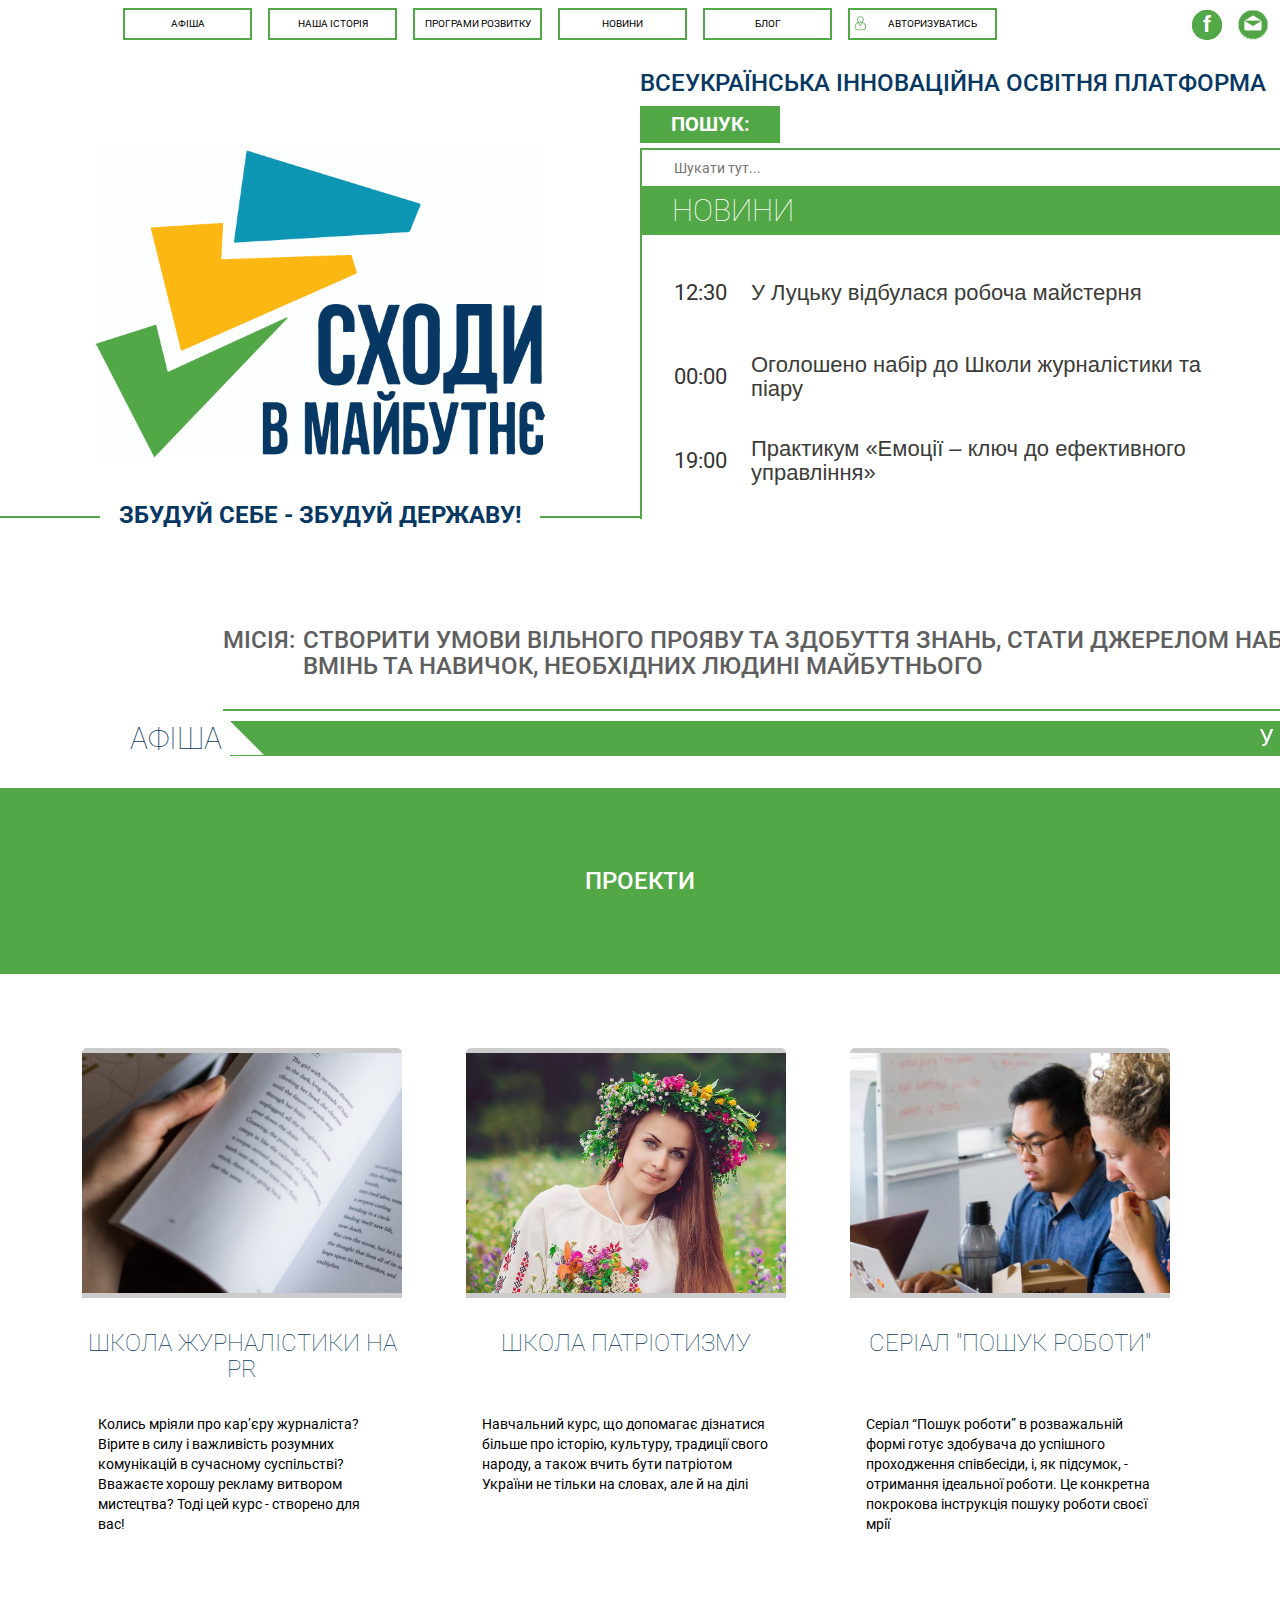
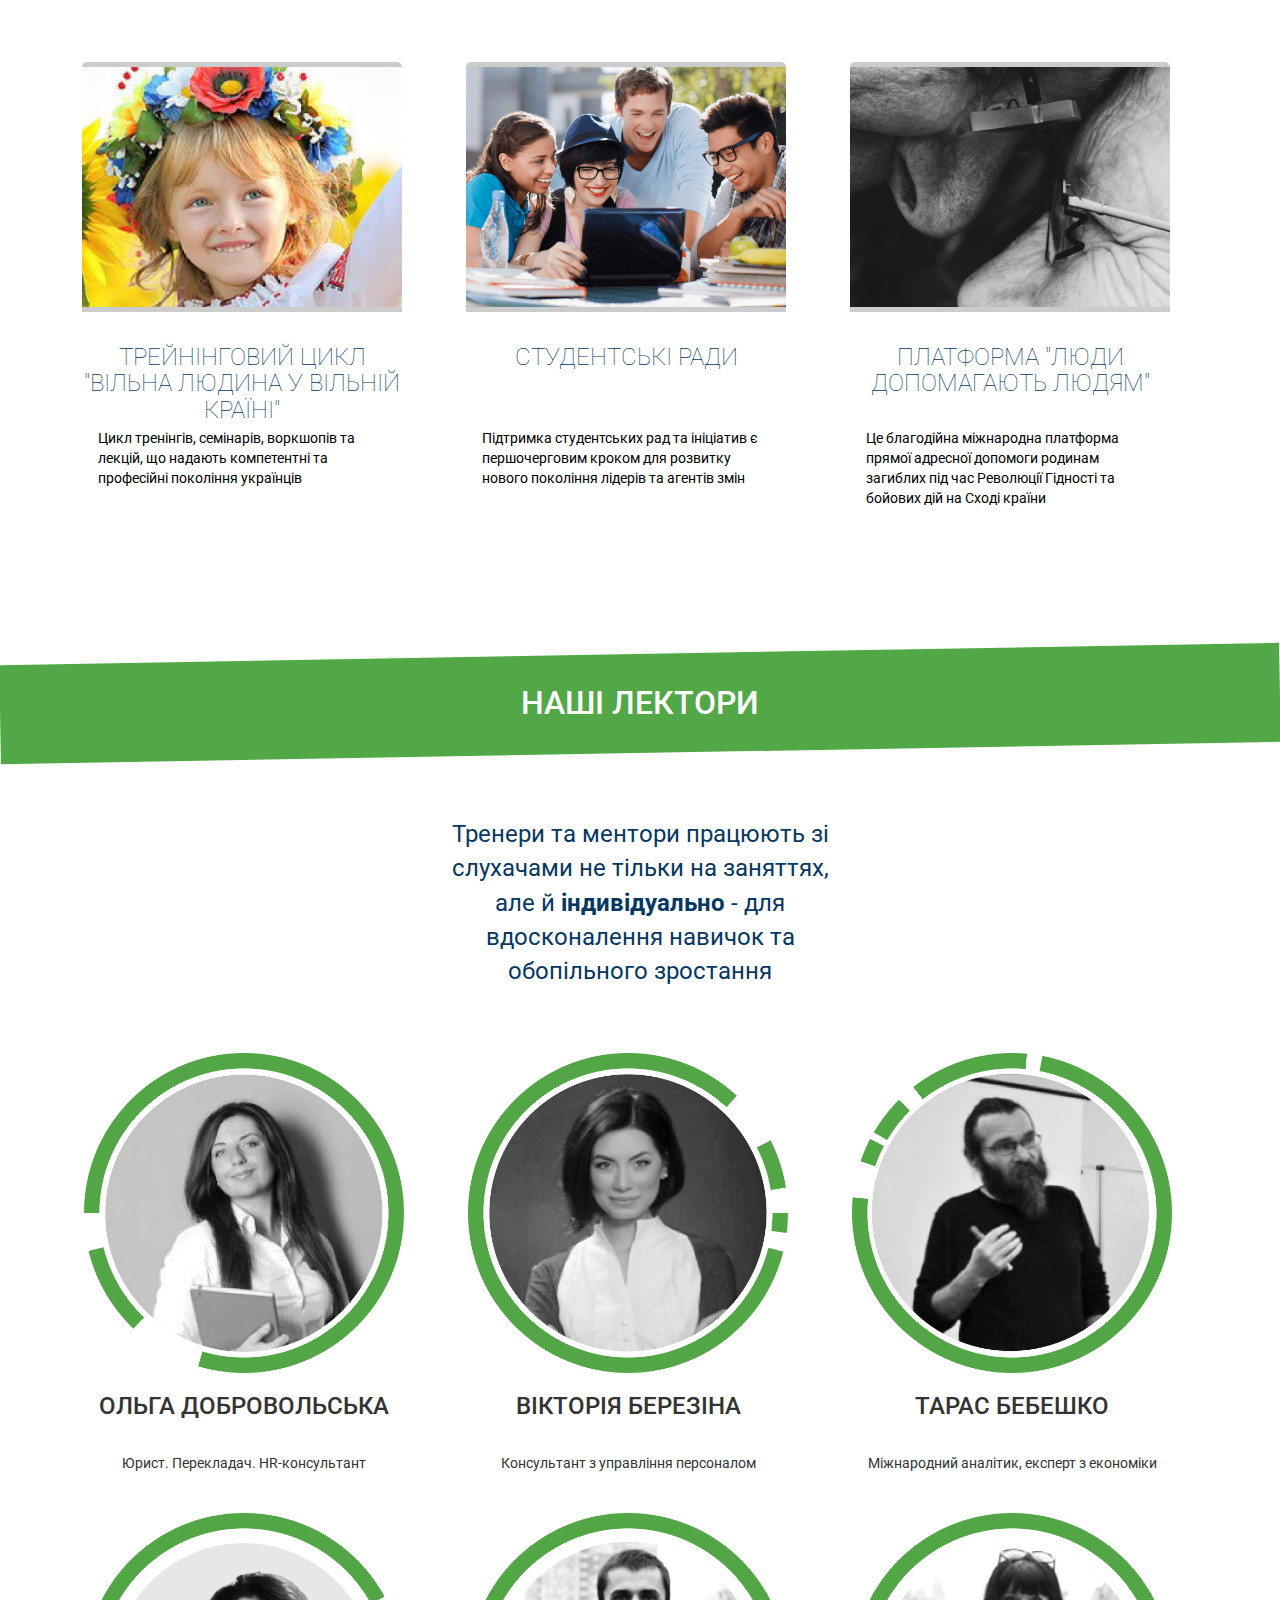
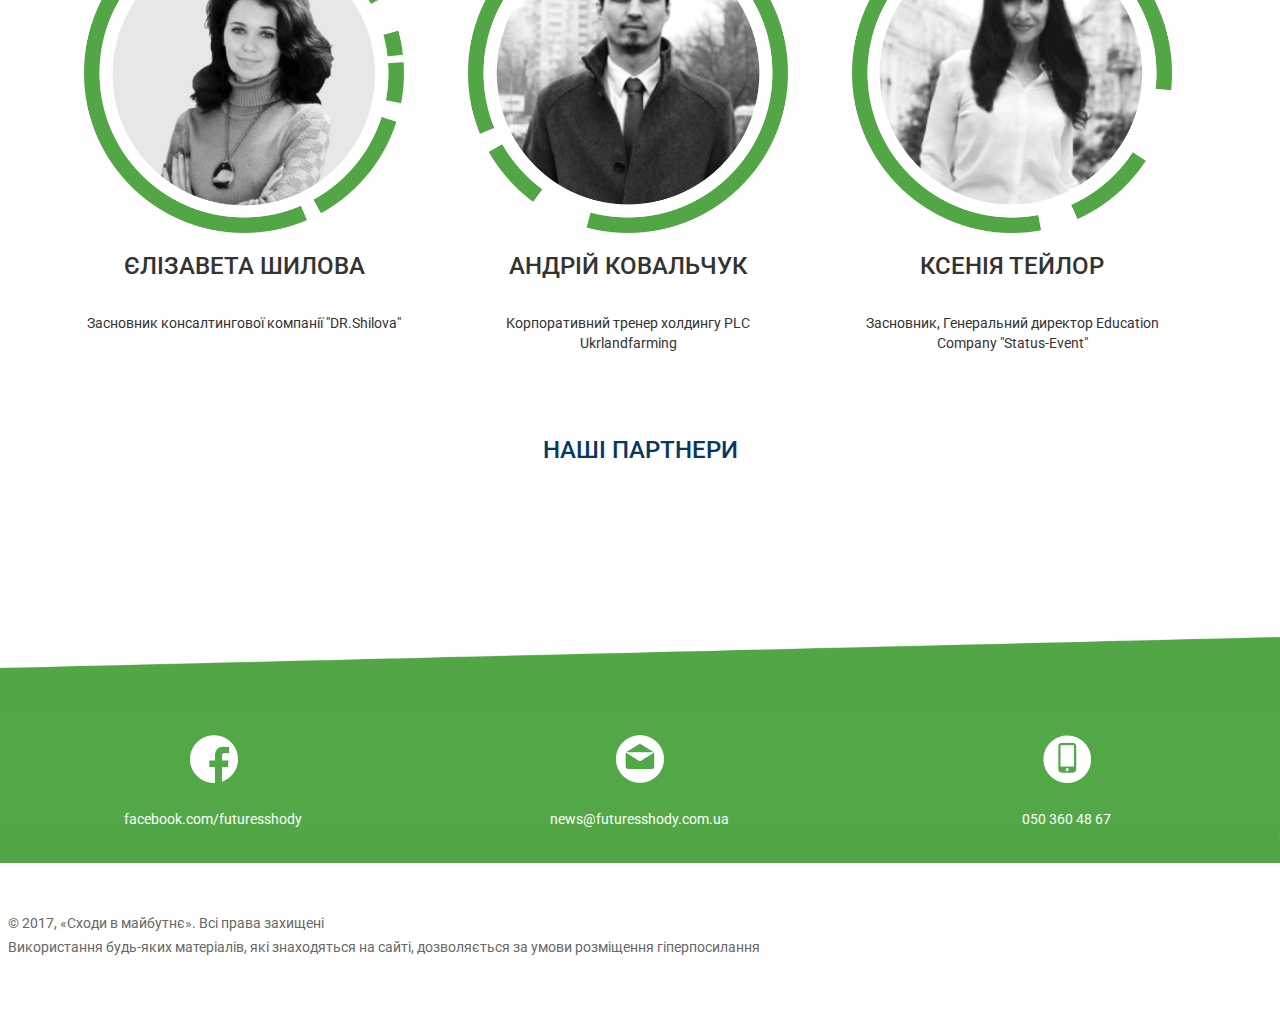
<file: index.html>
<!DOCTYPE html>
<html lang="ru">
<head>	
	<meta charset="utf-8">
	<meta name="viewport" content="width=device-width,initial-scale=1.0">
	<link rel="shortcut icon" href="images/x-icon.ico" type="images/x-icon">
	<link href="https://fonts.googleapis.com/css?family=Roboto" rel="stylesheet">
	  <link rel="stylesheet" href="https://maxcdn.bootstrapcdn.com/bootstrap/3.3.7/css/bootstrap.min.css">
	 <script src="https://ajax.googleapis.com/ajax/libs/jquery/3.2.1/jquery.min.js"></script>
  <script src="https://maxcdn.bootstrapcdn.com/bootstrap/3.3.7/js/bootstrap.min.js"></script>
	<script src="https://ajax.googleapis.com/ajax/libs/jquery/3.1.1/jquery.min.js"></script>
	<link rel="stylesheet" href="style/css/style.css">
	<title>| Головна</title>
</head>
<body>
	<div class="wrapper">
		<header>
			<nav>
				<div id="nav-icon4">
				  <span class="wad"></span>
				  <span class="wad"></span>
				  <span class="wad"></span>
					<ul class="header_menu">
						<li><a href="#">Афіша</a></li>
						<li><a href="#">Наша Історія</a></li>
						<li><a href="#">Програми розвитку</a></li>
						<li><a href="news.html">Новини</a></li>
						<li><a href="blog.html">Блог</a></li>
						<li class="auth"><a href="#">Авторизуватись</a></li>
					</ul>
				</div>
				<div style="margin: 0 4px">
					<a class="mail_nav" href="mailto:news@futuresshody.com.ua"></a>
					<a class="facebook_nav" href="https://www.facebook.com/futuresshody"></a>
				</div>
			</nav>
			<div class="wrap_border">
				<form action="#" class="search_form">
					<h3 class="main_heading">Всеукраїнська інноваційна освітня платформа</h3>
					<label for="search">Пошук:</label>
					<input type="text" id="search" class="search" placeholder="Шукати тут...">
				</form>
				<h2 class="main_heading_news">Новини</h2>
				<div class="wrap_news">
					<article class="news">
						<span class="time" id="time">12:30</span>
						<h2 class="news_heading_block">У Луцьку відбулася робоча майстерня </h2>
					</article>
					<article class="news">
						<span class="time" id="time">00:00</span>
						<h2 class="news_heading_block">Оголошено набір до Школи журналістики та піару </h2>
					</article>
					<article class="news">
						<span class="time" id="time">19:00</span>
						<h2 class="news_heading_block">Практикум «Емоції – ключ до ефективного управління» </h2>
					</article>
				</div>
			</div>
			<div class="wrap_logo">
				<img src="images/logo.png" alt="Logo">
				<p class="heading_logo">Збудуй себе - збудуй державу!</p>
			</div>
		</header>
		<div class="wrap_afisha_main">
			<h3 class="heading_afisha">
			<span class="mission_afisha">Місія:</span> СТВОРИТИ УМОВИ ВІЛЬНОГО ПРОЯВУ ТА ЗДОБУТТЯ ЗНАНЬ, СТАТИ ДЖЕРЕЛОМ НАБУТТЯ ВМІНЬ ТА НАВИЧОК, 
			НЕОБХІДНИХ ЛЮДИНІ МАЙБУТНЬОГО</h3>
			<div class="wrap_afisha">
				<h2 class="main_heading_afisha">Афіша</h2>
				<marquee id="marquee_main" behavior="" direction="">
					<span>
						У Луцьку відбулася робоча майстерня
					</span>
					<span>
						Краєзнавча експедиція: «Минуле і сучасне козацтва Буджаку»
					</span>
					<span>
						Практикум «Емоції – ключ до ефективного управління»
					</span>
					<span>
						Оголошено набір до Школи журналістики та піару
					</span>
				</marquee>
			</div>
		</div>
		<div class="wrap_projects_main">
		<h2 class="heading_projects">Проекти</h2>
		<div class="wrap_projects">
			<div id="myCarousel" class="carousel slide" data-ride="carousel">
				  <ol class="carousel-indicators">
				    <li data-target="#myCarousel" data-slide-to="0" class="active"></li>
				    <li data-target="#myCarousel" data-slide-to="1"></li>
				    <li data-target="#myCarousel" data-slide-to="2"></li>
				    <li data-target="#myCarousel" data-slide-to="3" class="active"></li>
				    <li data-target="#myCarousel" data-slide-to="4"></li>
				    <li data-target="#myCarousel" data-slide-to="5"></li>
				  </ol>

				  <!-- Wrapper for slides -->
				  <div class="carousel-inner">
				    <div class="item active">
				     <article class="projects">
						<a href="project_PR.html">
							<div class="img_wrap img_wrap_prj">
								<img src="images/proj_main/PR_img.jpg" alt="PRschool" class="prj_img">
							</div>
							<h5>Школа журналістики на PR</h5>
							<p>
								Колись мріяли про кар’єру журналіста?
								Вірите в силу і важливість розумних 
								комунікацій в сучасному суспільстві? 
								Вважаєте хорошу рекламу витвором 
								мистецтва? 
								Тоді цей курс - створено для вас!
							</p>
						</a>
					  </article>
				    </div>

					<div class="item">
						<article class="projects">
						<a href="project_schoolP.html">
							<div class="img_wrap img_wrap_prj">
								<img src="images/proj_main/schoolP_img.jpg" class="prj_img" alt="Nschool">
							</div>
							<h5>Школа патріотизму</h5>
							<p>
								Навчальний курс, що допомагає дізнатися
								більше про історію, культуру, традиції свого
								народу, а також вчить бути патріотом України
								не тільки на словах, але й на ділі
							</p>
						</a>
						</article>
					</div>
					<div class="item">
						<article class="projects">
						<a href="project_workS.html">
							<div class="img_wrap img_wrap_prj">
								<img src="images/proj_main/work_search_Main.jpg" class="prj_img" alt="TVShow">
							</div>
							<h5>Серіал "Пошук роботи"</h5>
							<p>
								Серіал “Пошук роботи” в розважальній формі
								готує здобувача до успішного проходження
								співбесіди, і, як підсумок, - отримання ідеальної
								роботи. Це конкретна покрокова інструкція 
								пошуку роботи своєї мрії
							</p>
						</a>
						</article>
					</div>
					<div class="item">
						<article class="projects">
						<a href="project_freeH.html">
							<div class="img_wrap img_wrap_prj">
								<img src="images/proj_main/FreeH_img.jpg" class="prj_img" alt="training">
							</div>
							<h5>Трейнінговий цикл "Вільна людина у вільній країні"</h5>
							<p>
								Цикл тренінгів, семінарів, воркшопів та
								лекцій, що надають компетентні та 
								професійні покоління українців
							</p>
						</a>
						</article>
					</div>
					<div class="item">
						<article class="projects">
						<a href="project_studentsR.html">
							<div class="img_wrap img_wrap_prj">
								<img src="images/proj_main/studentsR_img.jpg" class="prj_img" alt="students">
							</div>
							<h5>Студентські ради</h5>
							<p>
								Підтримка студентських рад та ініціатив є 
								першочерговим кроком для розвитку нового
								покоління лідерів та агентів змін
							</p>
						</a>
						</article>
					</div>
					<div class="item">
						<article class="projects">
						<a href="project_HtoH.html">
							<div class="img_wrap img_wrap_prj">
								<img src="images/proj_main/Human_img.jpg" class="prj_img" alt="help">
							</div>
							<h5>Платформа "Люди допомагають людям"</h5>
							<p>
								Це благодійна міжнародна платформа прямої
								адресної допомоги родинам загиблих під час
								Революції Гідності та бойових дій на Сході
								країни
							</p>
						</a>
						</article>
					</div>
			</div>
		</div>
		</div>
		</div>
		</div>
		<div class="wrap_lectors_main">
			<div class="wrap_triangle_lectors">
				<h2 class="heading_lectors">Наші лектори</h2>
			</div>
			<p class="heading_lectors_main">Тренери та ментори працюють зі слухачами не тільки на заняттях, але й <span class="strong">індивідуально</span> - для вдосконалення навичок та обопільного зростання
			</p>
			<div class="wrap_lectors">
				 <div id="myCarousel_2" class="carousel slide" data-ride="carousel">
					<div class="carousel-inner">
					    <div class="item active">
							<div class="lectors">
								<img src="images/dobrovilska.png" alt="Olga Dobrovilska">
								<h2 class="lectors_name">Ольга Добровольська</h2>
								<p class="lectors_descr_short">Юрист. Перекладач. HR-консультант</p>
								<p class="lectors_descr_more">Більше 5 років в сфері HR; засновник рекрутингової компанії Redberry; HRD «Таор Карпати»; бізнес тренер; HR-консультант.
								Основні теми для проведення навчання: «Командний інтелект», лідерство і менеджмент, рекрутинг.
								</p>
							</div>
						</div>
						<div class="item">
							<div class="lectors">
								<img src="images/berezina.png" alt="Viktoriya Berezina">
								<h2 class="lectors_name">Вікторія Березіна</h2>
								<p class="lectors_descr_short">Консультант з управління персоналом </p>
								<p class="lectors_descr_more">Бізнес-тренер, коуч, автор і провайдер багатьох програм з Управління персоналом, Управління продажами, Особистого розвитку, Навчання і розвитку персоналу.
								Спеціалізується на навчанні ТОП-складу, власників компаній, а також HR-директорів і менеджерів середнього рівня.
								</p>
							</div>
						</div>
						<div class="item">
							<div class="lectors">
								<img src="images/bebeshko.png" alt="Taras Bebeshko">
								<h2 class="lectors_name">Тарас Бебешко</h2>
								<p class="lectors_descr_short">Міжнародний аналітик, експерт з економіки</p>
								<p class="lectors_descr_more">Міжнародний аналітик, експерт з економіки та бізнес-планування, фріланс.
								Спеціаліст у сфері розвитку особистості.
								Головний принцип у роботі – єдність та свідома співпраця протилежностей.
								Ціль у житті – берегти та просвіщати.
								</p>
							</div>
						</div>
						<div class="item">
							<div class="lectors">
								<img src="images/shilova.png" alt="Elizavetta Shilova">
								<h2 class="lectors_name">Єлізавета Шилова</h2>
								<p class="lectors_descr_short">Засновник консалтингової компанії "DR.Shilova"</p>
								<p class="lectors_descr_more">
									Кандидат медичних наук, лікар-анастезіолог, бізнес-тренер.
									Експерт у сферах лідерства, менеджменту та особистого розвитку.
									Місія – збільшити кількість успішних менеджерів в Україні, щоб вона стала процвітаючою країною, де зможуть жити й розвиватися молоді люди

								 </p>
							</div>
						</div>
						<div class="item">
							<div class="lectors">
								<img src="images/kovalchyk.png" alt="Anriy Kovalchyk">
								<h2 class="lectors_name">Андрій Ковальчук</h2>
								<p class="lectors_descr_short">Корпоративний тренер холдингу PLC Ukrlandfarming</p>
								<p class="lectors_descr_more">
									Сфера наукових інтересів – гармонійний розвиток особистості та ефективні комунікації.
									Співпрацює з іноземними компаніями в Німеччині, Італії та Австрії.
									Успішно пройшов програму «Ціль».
									Здійснив підготовку персоналу на будівництві 14 великих об’єктів в Україні.
								 </p>
							</div>
						</div>
						<div class="item">
							<div class="lectors">
								<img src="images/taylor.png" alt="Kseniya Taylor">
								<h2 class="lectors_name">Ксенія Тейлор</h2>
								<p class="lectors_descr_short">Засновник, Генеральний директор Education Company "Status-Event"</p>
								<p class="lectors_descr_more">Мотиваційний спікер, експерт в області ефективної комунікації та психології спілкування. Психолог. Психотерапевт. 
								Успішно провела понад 700 тренінгів у різних галузях бізнесу й особистого розвитку в Україні та за кордоном.
								Створила будинок-профілакторій для одиноких престарілих і безпритульних людей.
								</p>
							</div>
						</div>
					</div>
					<ol class="carousel-indicators">
					      <li data-target="#myCarousel_2" data-slide-to="0" class="active"></li>
					      <li data-target="#myCarousel_2" data-slide-to="1"></li>
					      <li data-target="#myCarousel_2" data-slide-to="2"></li>
					      <li data-target="#myCarousel_2" data-slide-to="3" class="active"></li>
					      <li data-target="#myCarousel_2" data-slide-to="4"></li>
					      <li data-target="#myCarousel_2" data-slide-to="5"></li>
					</ol>
				</div>
			</div>
		</div>
		<h2 class="heading_partners">Наші партнери</h2>
		<div class="wrap_partners">
			
		</div>
		<div class="wrap_contacts">
			<div class="fb" onclick="return location.href = 'https://www.facebook.com/futuresshody'">
				<a href="https://www.facebook.com/futuresshody">facebook.com/futuresshody</a>
			</div>
			<div class="mail" onclick="return location.href = 'mailto:news@futuresshody.com.ua'">
				<a href="mailto:news@futuresshody.com.ua">news@futuresshody.com.ua</a>
			</div>
				<div class="phone" onclick="return location.href = 'tel:+380503604867'">
					<a href="tel:+380503604867">050 360 48 67</a>
				</div>
		</div>
  </div>
  <footer class="footer">
  	<p>&copy; 2017, «Сходи в майбутнє». Всі права захищені</p>
  	<p>Використання будь-яких матеріалів, які знаходяться на сайті, дозволяється за умови розміщення гіперпосилання</p>
  </footer>
  <script src="js/jquery-main.js">
  </script>
  <script src="js/slider.js">
  </script>
</body>
</html>
</file>
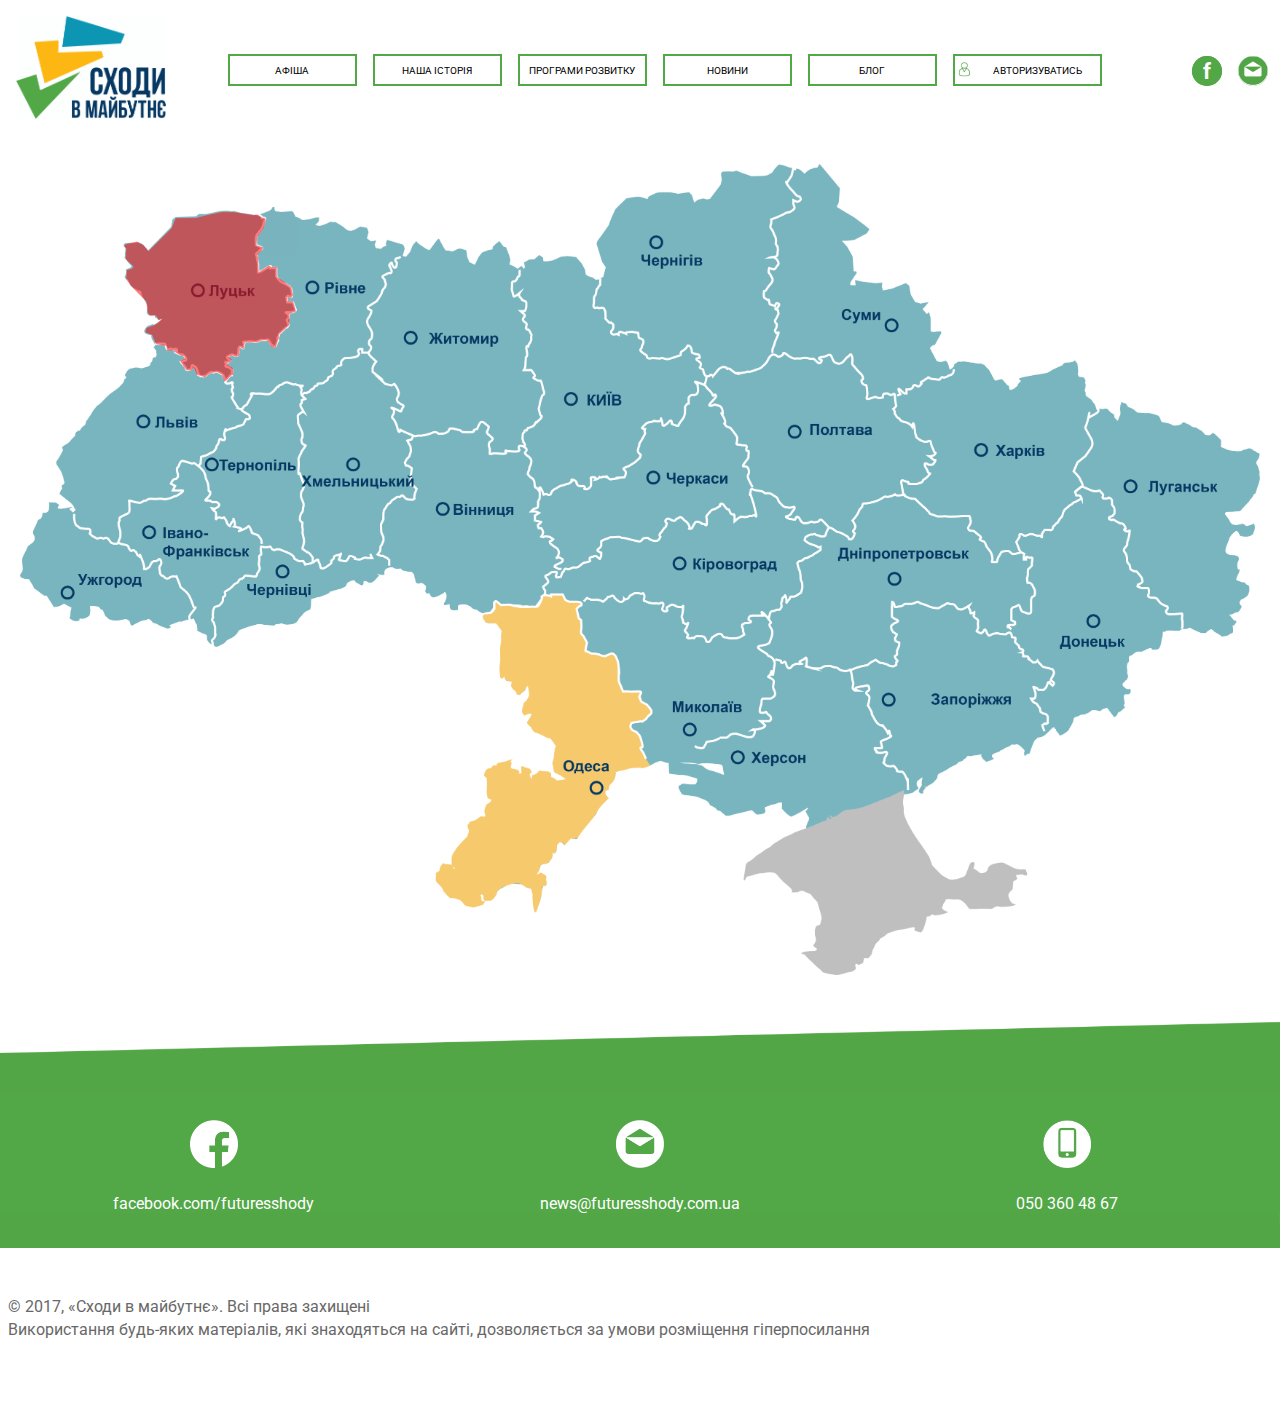
<file: map.html>
<!DOCTYPE html>
<html lang="ru">
<head>	
	<meta charset="utf-8">
	<meta name="viewport" content="width=device-width,initial-scale=1.0">
	<style>
   @font-face {
    font-family: Pompadur;
    src: local(pompadur), url(fonts/CenturyGothic.ttf);
   }
   h1 {
    font-family: Pompadur;
   }
  </style>
	<link rel="shortcut icon" href="images/x-icon.ico" type="images/x-icon">
	<link href="https://fonts.googleapis.com/css?family=Roboto" rel="stylesheet">
	<script src="https://ajax.googleapis.com/ajax/libs/jquery/3.1.1/jquery.min.js"></script>
	<link rel="stylesheet" href="style/css/style.css">
	<title>| Карта</title>
</head>
<body>
	<div class="wrapper wrapper_News">
		<header class="header_projectH">
			<a href="index.html">
				<span class="logo"></span>
			</a>
			<nav>
				<div id="nav-icon4">
				  <span class="wad"></span>
				  <span class="wad"></span>
				  <span class="wad"></span>
					<ul class="header_menu">
						<li><a href="#">Афіша</a></li>
						<li><a href="#">Наша Історія</a></li>
						<li><a href="#">Програми розвитку</a></li>
						<li><a href="news.html">Новини</a></li>
						<li><a href="blog.html">Блог</a></li>
						<li class="auth"><a href="#">Авторизуватись</a></li>
					</ul>
				</div>
				<div style="margin: 0 4px">
					<a class="mail_nav" href="mailto:news@futuresshody.com.ua"></a>
					<a class="facebook_nav" href="https://www.facebook.com/futuresshody"></a>
				</div>
			</nav>
		</header>
		<div class="map_main">
			<svg height="1350" width="1650" class="lutsk-poly">
				<polygon  id="Lutsk" style="fill:red; stroke:white;stroke-width:1; opacity: .52;" points="636 422 574 436 563 450 576 461 572 519 616 561 607 574 578 581 576 632 604 671 687 755 696 818 707 835 741 834 758 860 777 852 736 885 687 903 682 928 720 942 740 992 798 1003 805 1030 854 1027 842 1034 870 1052 901 1062 901 1075 874 1083 892 1111 911 1138 940 1137 951 1121 968 1163 1013 1177 1047 1153 1065 1150 1084 1149 1109 1163 1120 1200 1136 1191 1159 1167 1171 1163 1169 1123 1136 1106 1136 1096 1151 1096 1165 1079 1144 1062 1167 1055 1187 1064 1203 1056 1208 1009 1229 1022 1229 1022 1235 984 1305 982 1328 972 1359 971 1384 1008 1407 1012 1424 959 1425 939 1462 905 1482 888 1484 842 1482 824 1520 811 1504 754 1471 753 1471 753 1471 731 1491 737 1503 719 1493 675 1413 617 1413 617 1413 564 1382 564 1369 555 1313 591 1309 511 1304 498 1304 498 1333 467 1338 454 1300 443 1300 443 1305 395 1340 350 1352 301 1344 290 1332 290 1307 272 1283 275 1176 258 1110 257 1024 275 965 290 965 290 851 292 826 350 700 475 673 443"></polygon>
			</svg>
		</div>
		<div class="wrap_contacts">
			<div class="fb" onclick="return location.href = 'https://www.facebook.com/futuresshody'">
				<a href="https://www.facebook.com/futuresshody">facebook.com/futuresshody</a>
			</div>
			<div class="mail" onclick="return location.href = 'mailto:news@futuresshody.com.ua'">
				<a href="mailto:news@futuresshody.com.ua">news@futuresshody.com.ua</a>
			</div>
				<div class="phone" onclick="return location.href = 'tel:+380503604867'">
					<a href="tel:+380503604867">050 360 48 67</a>
				</div>
		</div>
	</div>
  <footer class="footer">
  	<p>&copy; 2017, «Сходи в майбутнє». Всі права захищені</p>
  	<p>Використання будь-яких матеріалів, які знаходяться на сайті, дозволяється за умови розміщення гіперпосилання</p>
  </footer>
   <script src="js/jquery-map.js">
   </script>
   <script src="js/jquery-main.js">
  </script>
</body>
</html>
</file>
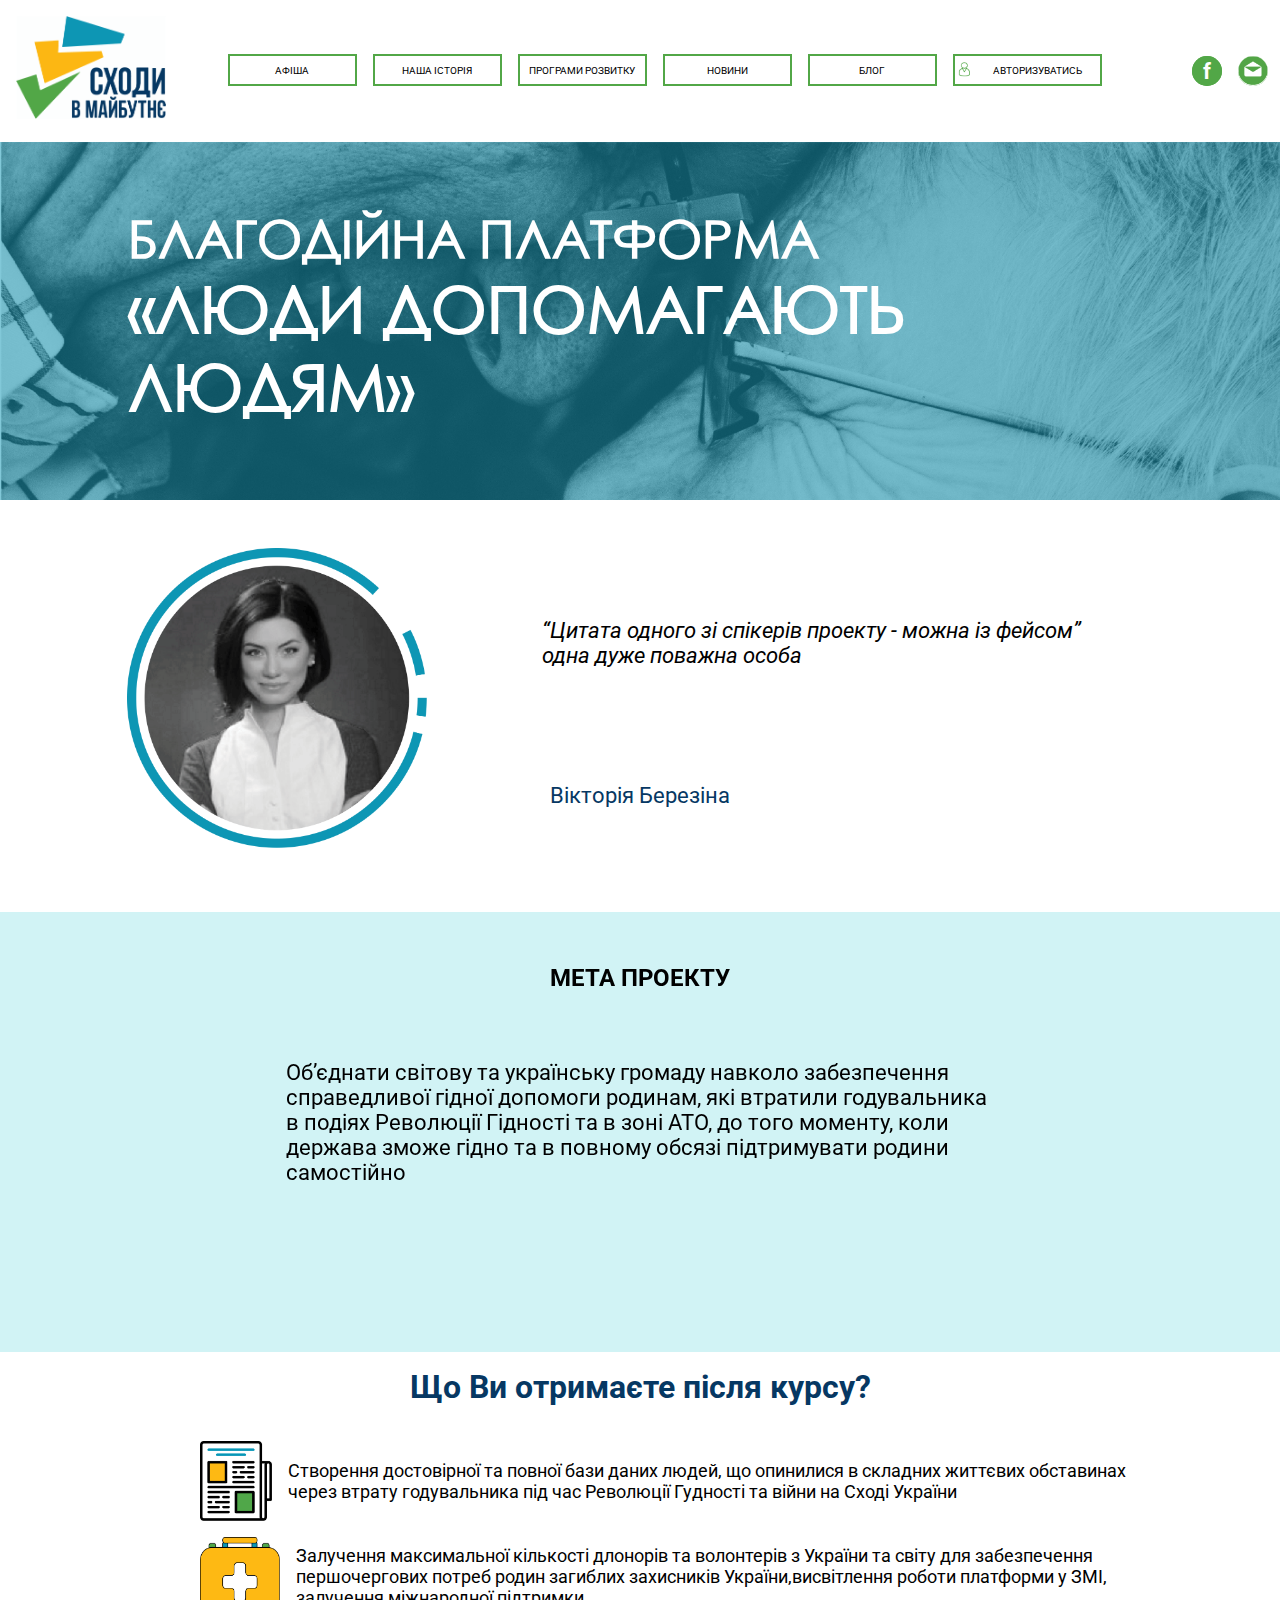
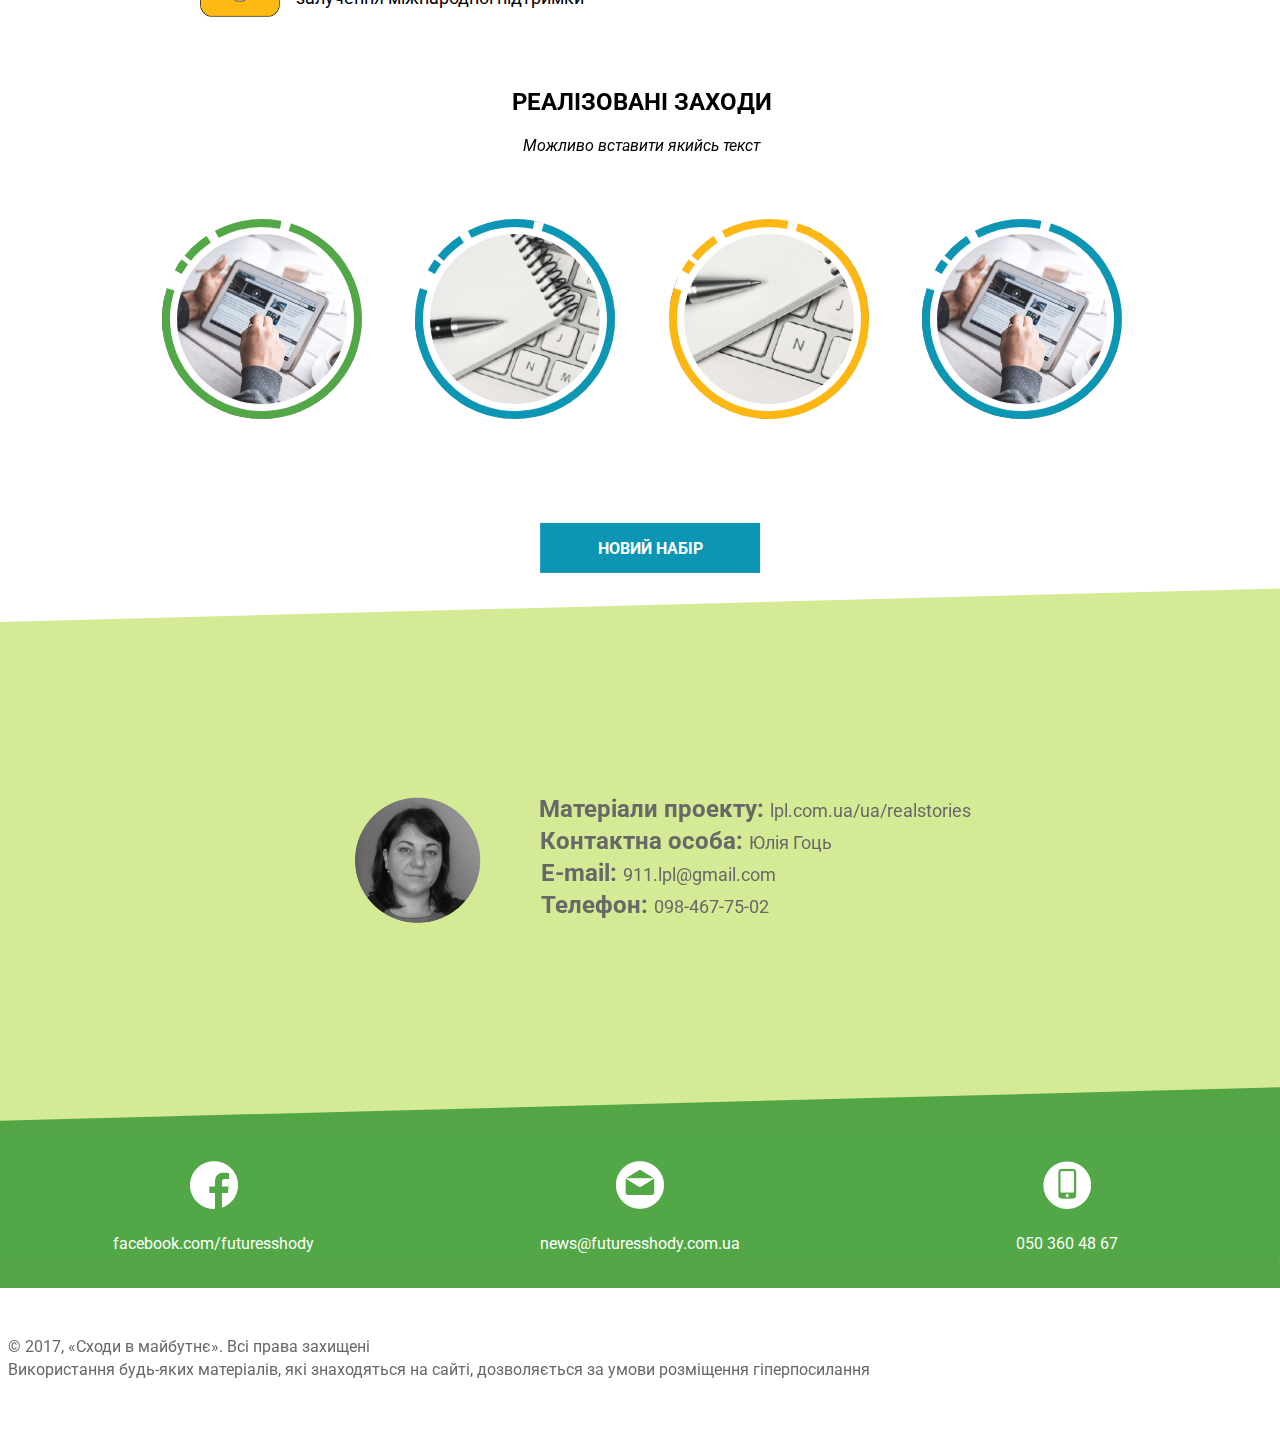
<file: project_HtoH.html>
<!DOCTYPE html>
<html lang="ru">
<head>	
	<meta charset="utf-8">
	<meta name="viewport" content="width=device-width,initial-scale=1.0">
	<style>
   @font-face {
    font-family: Pompadur;
    src: local(pompadur), url(fonts/CenturyGothic.ttf);
   }
   h1 {
    font-family: Pompadur;
   }
  </style>
	<link rel="shortcut icon" href="images/x-icon.ico" type="images/x-icon">
	<link href="https://fonts.googleapis.com/css?family=Roboto" rel="stylesheet">
	<script src="https://ajax.googleapis.com/ajax/libs/jquery/3.1.1/jquery.min.js"></script>
	<link rel="stylesheet" href="style/css/style.css">
	<title>| "Люди допомагають людям"</title>
</head>
<body>
	<div class="wrapper">
		<header class="header_projectH">
			<a href="index.html">
				<span class="logo"></span>
			</a>
			<nav>
				<div id="nav-icon4">
				  <span class="wad"></span>
				  <span class="wad"></span>
				  <span class="wad"></span>
					<ul class="header_menu">
						<li><a href="#">Афіша</a></li>
						<li><a href="#">Наша Історія</a></li>
						<li><a href="#">Програми розвитку</a></li>
						<li><a href="news.html">Новини</a></li>
						<li><a href="blog.html">Блог</a></li>
						<li class="auth"><a href="#">Авторизуватись</a></li>
					</ul>
				</div>
				<div style="margin: 0 4px">
					<a class="mail_nav" href="mailto:news@futuresshody.com.ua"></a>
					<a class="facebook_nav" href="https://www.facebook.com/futuresshody"></a>
				</div>
			</nav>
		</header>
		<div class="HtoH_img">
			<div class="blue_block">
				<p class="main_heading_freeH main_heading_freeH_small">Благодійна платформа</p>
				<p class="main_heading_freeH">&laquo;Люди допомагають</p>
				<p class="main_heading_freeH">людям&raquo;</p>
			</div>
		</div>
		<div class="wrap_author">
			<img src="images/berezina_blue.png" alt="Viktoria Berezina">
			<blockquote>
				“Цитата одного зі спікерів проекту - можна із фейсом”
				одна дуже поважна особа
			</blockquote>
			<span class="Name">Вікторія Березіна</span>
		</div>
		<div class="projectHtoH_descr">
			<div class="blue_block_meta">
				<h2>Мета проекту</h2>
				<p>Об’єднати світову та українську громаду навколо забезпечення справедливої 
				гідної допомоги родинам, які втратили годувальника в подіях Революції Гідності
				та в зоні АТО, до того моменту, коли держава зможе гідно та в повному обсязі 
				підтримувати родини самостійно</p>
			</div>
		</div>
		<div class="prj_goal_wrap">
		<div class="project_goal">
			<h2>Що Ви отримаєте після курсу?</h2>
			<div class="goals_block HtoH_goals">
				<img src="images/HtoH_goal-newsp.png" alt="Pair" class="bulb_img">
				<p>
					Створення достовірної та повної бази даних людей, що опинилися в складних життєвих
					обставинах через втрату годувальника під час Революції Гудності та війни на Сході України
				</p>
			</div>
			<div class="goals_block HtoH_goals">
				<img src="images/HtoH_goal-medkit.png" alt="bulb" class="bulb_img">
				<p>
				Залучення максимальної кількості длонорів та волонтерів з України та світу для  забезпечення
				першочергових потреб родин загиблих захисників України,висвітлення роботи платформи у ЗМІ, 
				залучення міжнародної підтримки
				</p>
			</div>
		</div>
		</div>
		<div class="paralaxM_wrap">
		<div class="meetings_wrap">
			<h2>Реалізовані заходи</h2>
			<span>Можливо вставити якийсь текст</span>
			<div class="wrap_zahodi">
				
				<canvas id="canvas_1" class="canvas_1" height="200" width="200">
				</canvas>
				<canvas id="canvas_2" class="canvas_2" height="200" width="200">	
				</canvas>
				<canvas id="canvas_3" class="canvas_3" height="200" width="200">	
				</canvas>
				<canvas id="canvas_4" class="canvas_4" height="200" width="200">	
				</canvas>

			</div>
		</div>
		<a class="btn_new blue_color" href="#">
			Новий набір
		</a>
		</div>
		<div class="contact_person">
			<img src="images/contacts/gots.png" alt="Юлія Гоць">
			<div class="contacts_prj">
				<p>Матеріали проекту:
					<a href="http://lpl.com.ua/ua/realstories"><span>lpl.com.ua/ua/realstories</span></a>
				</p>
				<p>Контактна особа:
					<span>Юлія Гоць</span>
				</p>
				<p>
				<a href="mailto:911.lpl@gmail.com">Е-mail:
					<span>911.lpl@gmail.com</span>
				</a>
				</p>
				<p>
				<a href="tel:0984677502">Телефон:
					<span>098-467-75-02</span>
				</a>
				</p>
			</div>
		</div>
		<div class="wrap_contacts">
			<div class="fb" onclick="return location.href = 'https://www.facebook.com/futuresshody'">
				<a href="https://www.facebook.com/futuresshody">facebook.com/futuresshody</a>
			</div>
			<div class="mail" onclick="return location.href = 'mailto:news@futuresshody.com.ua'">
				<a href="mailto:news@futuresshody.com.ua">news@futuresshody.com.ua</a>
			</div>
				<div class="phone" onclick="return location.href = 'tel:+380503604867'">
					<a href="tel:+380503604867">050 360 48 67</a>
				</div>
		</div>
	</div>
  <footer class="footer">
  	<p>&copy; 2017, «Сходи в майбутнє». Всі права захищені</p>
  	<p>Використання будь-яких матеріалів, які знаходяться на сайті, дозволяється за умови розміщення гіперпосилання</p>
  </footer>
 <script src="js/canvas.js"></script>
 <script src="js/jquery-main.js">
  </script>
</body>
</html>
</file>
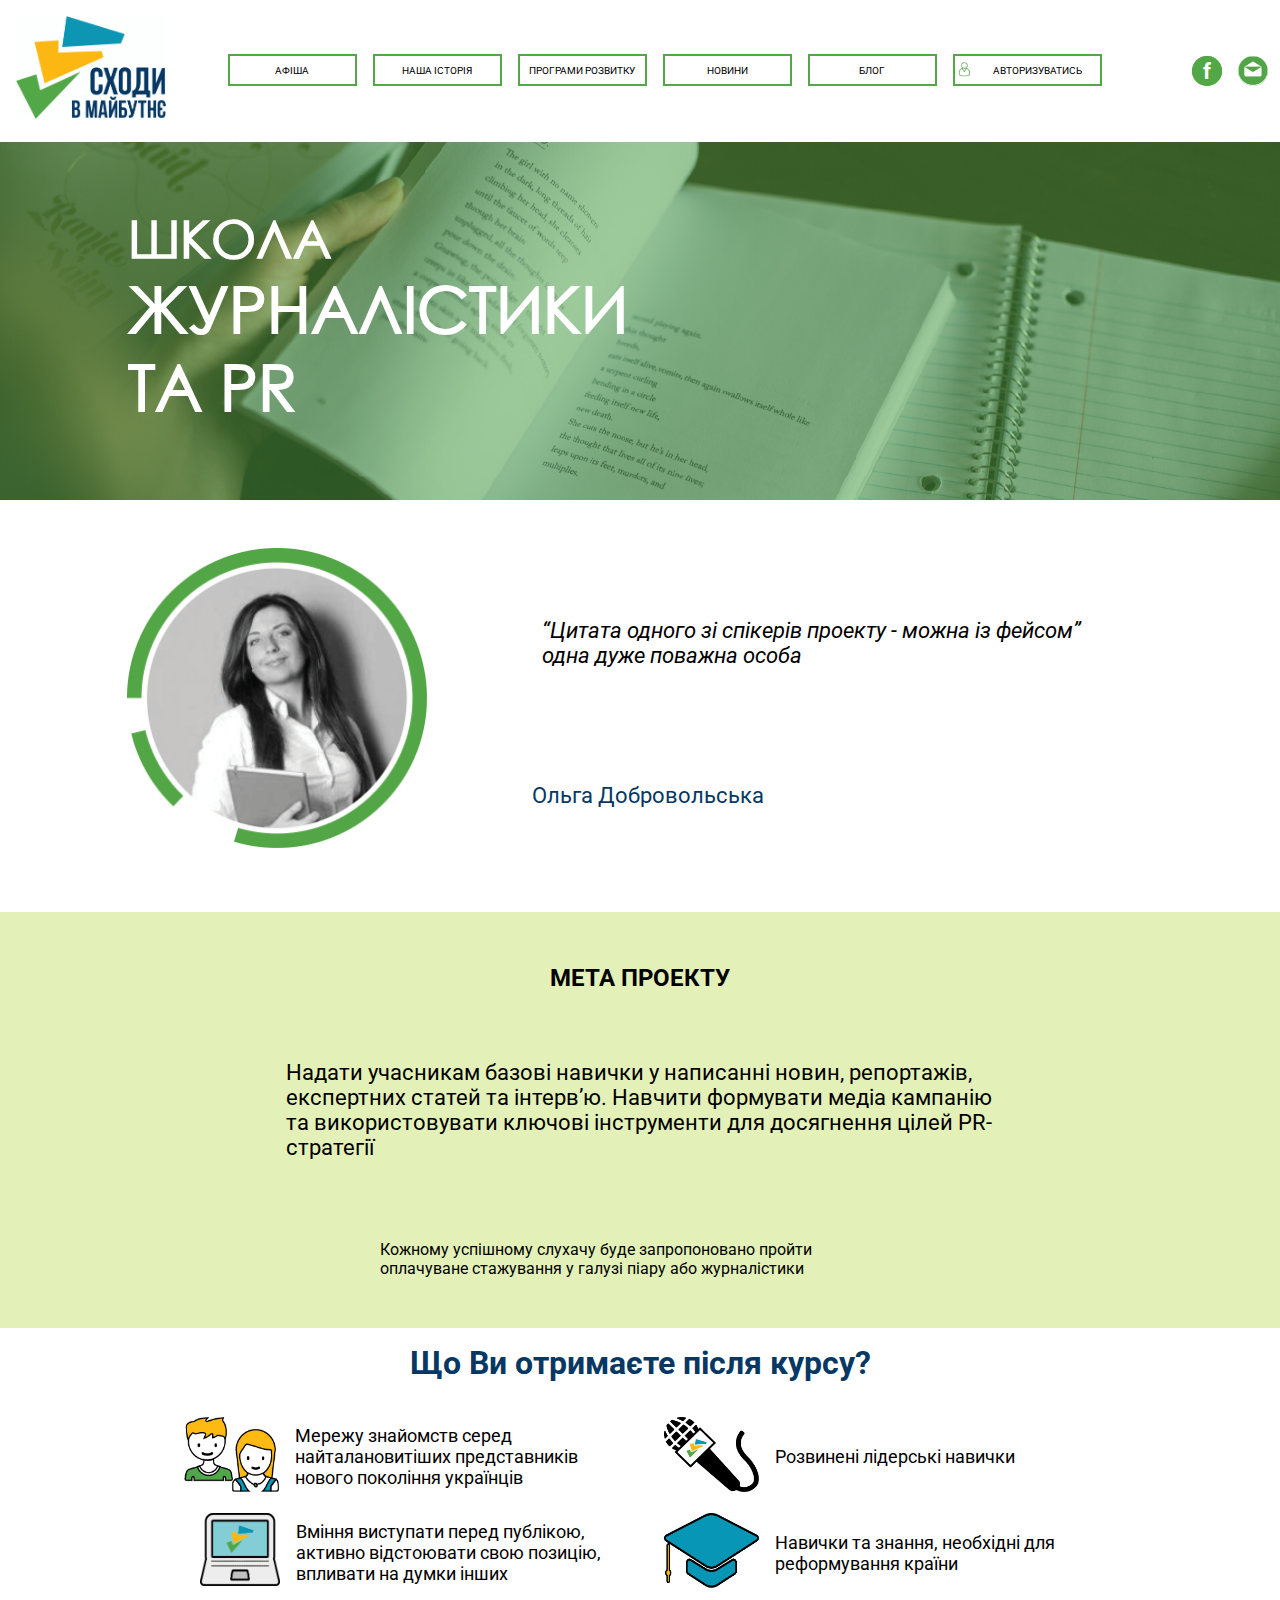
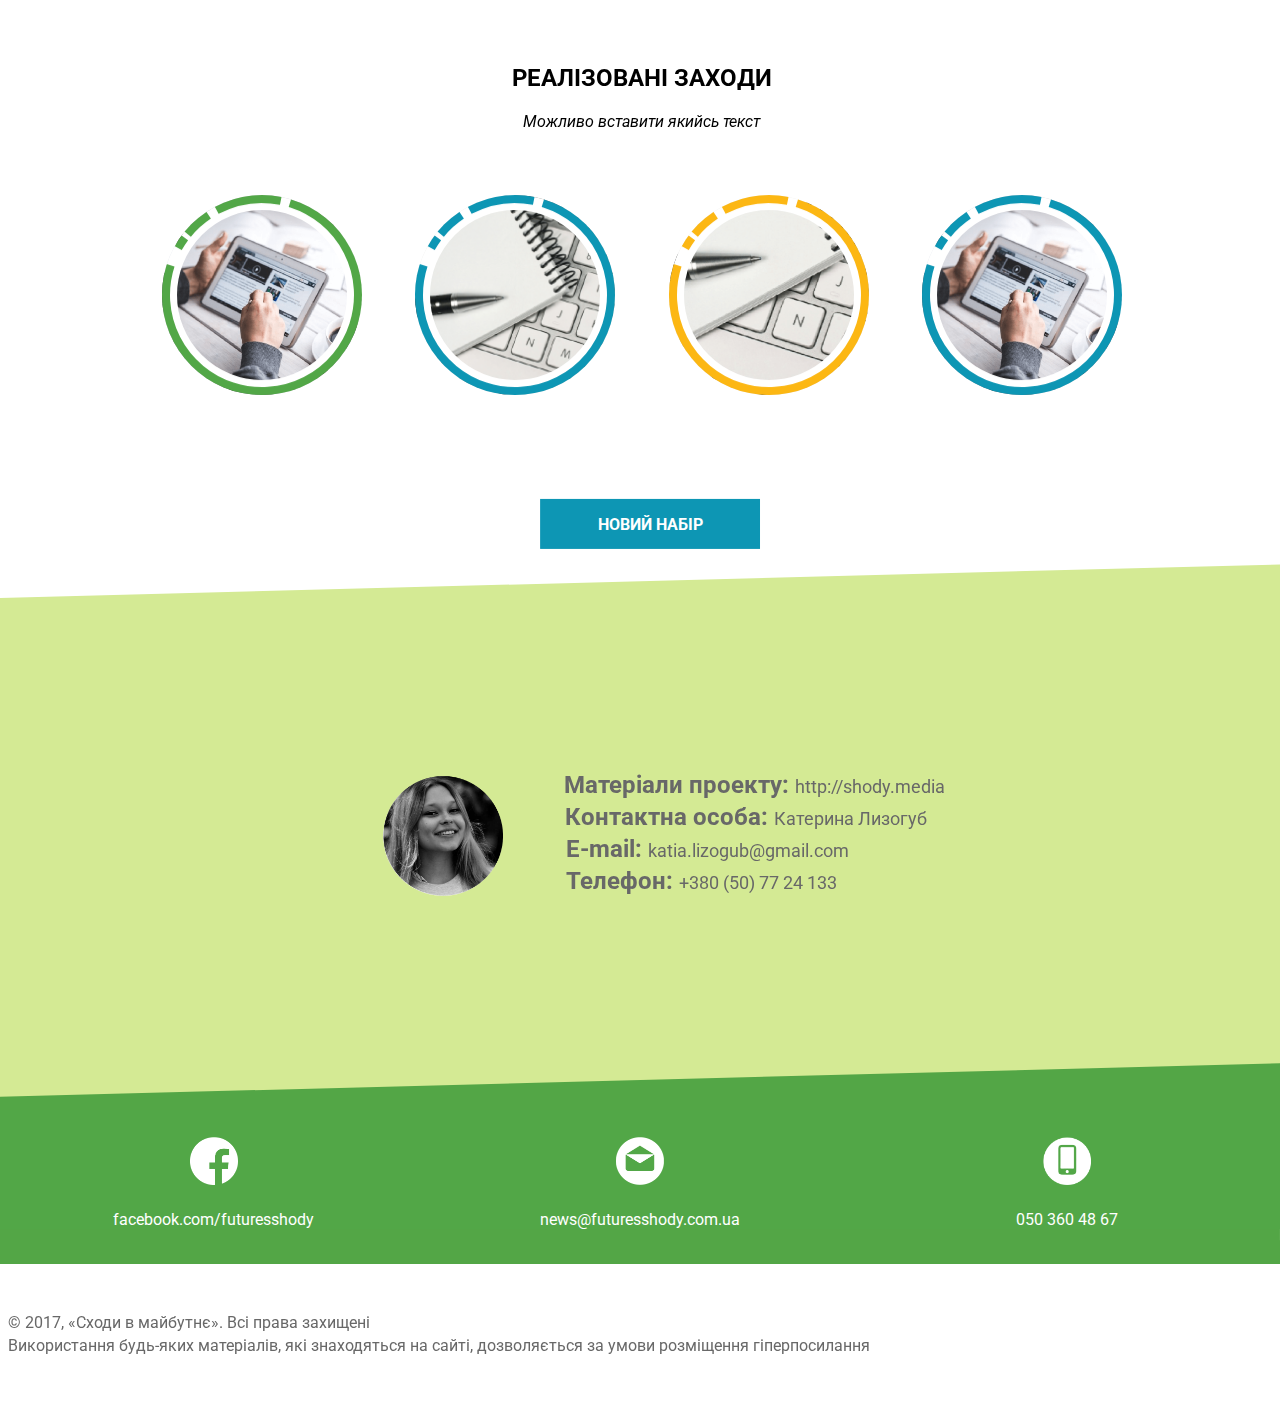
<file: project_PR.html>
<!DOCTYPE html>
<html lang="ru">
<head>	
	<meta charset="utf-8">
	<meta name="viewport" content="width=device-width,initial-scale=1.0">
	<style>
   @font-face {
    font-family: Pompadur;
    src: local(pompadur), url(fonts/CenturyGothic.ttf);
   }
   h1 {
    font-family: Pompadur;
   }
  </style>
	<link rel="shortcut icon" href="images/x-icon.ico" type="images/x-icon">
	<link href="https://fonts.googleapis.com/css?family=Roboto" rel="stylesheet">
	<script src="https://ajax.googleapis.com/ajax/libs/jquery/3.1.1/jquery.min.js"></script>
	<link rel="stylesheet" href="style/css/style.css">
	<title>| Школа PR</title>
</head>
<body>
	<div class="wrapper">
		<header class="header_projectH">
			<a href="index.html">
				<span class="logo"></span>
			</a>
			<nav>
				<div id="nav-icon4">
				  <span class="wad"></span>
				  <span class="wad"></span>
				  <span class="wad"></span>
					<ul class="header_menu">
						<li><a href="#">Афіша</a></li>
						<li><a href="#">Наша Історія</a></li>
						<li><a href="#">Програми розвитку</a></li>
						<li><a href="news.html">Новини</a></li>
						<li><a href="blog.html">Блог</a></li>
						<li class="auth"><a href="#">Авторизуватись</a></li>
					</ul>
				</div>
				<div style="margin: 0 4px">
					<a class="mail_nav" href="mailto:news@futuresshody.com.ua"></a>
					<a class="facebook_nav" href="https://www.facebook.com/futuresshody"></a>
				</div>
			</nav>
		</header>
		<div class="PR_img">
			<div class="green_block">
				<p class="main_heading_freeH main_heading_freeH_small">Школа</p>
				<p class="main_heading_freeH">Журналістики</p>
				<p class="main_heading_freeH">та PR</p>
			</div>
		</div>
		<div class="wrap_author">
			<img src="images/dobrovilska.png" alt="Olga Dobrovolska">
			<blockquote>
				“Цитата одного зі спікерів проекту - можна із фейсом”
				одна дуже поважна особа
			</blockquote>
			<span class="Name" style="margin-left: 16px">Ольга Добровольська</span>
		</div>
		<div class="projectPR_descr">
			<div class="brown_block">
				<h2>Мета проекту</h2>
				<p>
					Надати учасникам базові навички у написанні новин, репортажів, 
					експертних статей та інтерв’ю. Навчити формувати медіа кампанію та використовувати ключові інструменти для досягнення цілей PR-стратегії
				</p>
				<span>
					Кожному успішному слухачу буде запропоновано пройти оплачуване 
					стажування у галузі піару або журналістики
				</span>
			</div>
		</div>
		<div class="prj_goal_wrap">
		<div class="project_goal">
			<h2>Що Ви отримаєте після курсу?</h2>
			<div class="goals_block">
				<img src="images/pair.png" alt="Pair" class="pair_img">
				<p>Мережу знайомств серед 
				найталановитіших представників 
				нового покоління українців</p>
			</div>
			<div class="goals_block">
				<img src="images/micro.png" alt="bulb" class="map_img">
				<p>
					Розвинені лідерські навички

				</p>
			</div>
			<div class="goals_block">
				<img src="images/laptop.png" alt="voice" class="laptop_img">
				<p>
					Вміння виступати перед публікою, 
активно відстоювати свою позицію, 
впливати на думки інших
				</p>
			</div>
			<div class="goals_block">
				<img src="images/hat.png" alt="map" class="map_img">
				<p>
					Навички та знання, 
необхідні для реформування країни
				</p>
			</div>
		</div>
		</div>
		<div class="paralaxM_wrap">
		<div class="meetings_wrap">
			<h2>Реалізовані заходи</h2>
			<span>Можливо вставити якийсь текст</span>
			<div class="wrap_zahodi">
				
				<canvas id="canvas_1" class="canvas_1" height="200" width="200">
				ufdyj	
				</canvas>
				<canvas id="canvas_2" class="canvas_2" height="200" width="200">	
				</canvas>
				<canvas id="canvas_3" class="canvas_3" height="200" width="200">	
				</canvas>
				<canvas id="canvas_4" class="canvas_4" height="200" width="200">	
				</canvas>

			</div>
		</div>
		<a class="btn_new blue_color" href="#">
			Новий набір
		</a>
		</div>
		<div class="contact_person">
			<img src="images/contacts/lizogyb.PNG" alt="Катерина Лизогуб">
			<div class="contacts_prj">
				<p>Матеріали проекту:
					<a href="http://www.shody.media"><span>http://shody.media</span></a>
				</p>
				<p>Контактна особа:
					<span>Катерина Лизогуб</span>
				</p>
				<p>
				<a href="mailto:katia.lizogub@gmail.com">Е-mail:
					<span>katia.lizogub@gmail.com</span>
				</a>
				</p>
				<p>
				<a href="tel:+380507724133">Телефон:
					<span>
						+380 (50) 77 24 133
					</span>
				</a>
				</p>
			</div>
		</div>
		<div class="wrap_contacts">
			<div class="fb" onclick="return location.href = 'https://www.facebook.com/futuresshody'">
				<a href="https://www.facebook.com/futuresshody">facebook.com/futuresshody</a>
			</div>
			<div class="mail" onclick="return location.href = 'mailto:news@futuresshody.com.ua'">
				<a href="mailto:news@futuresshody.com.ua">news@futuresshody.com.ua</a>
			</div>
				<div class="phone" onclick="return location.href = 'tel:+380503604867'">
					<a href="tel:+380503604867">050 360 48 67</a>
				</div>
		</div>
  </div>
  <footer class="footer">
  	<p>&copy; 2017, «Сходи в майбутнє». Всі права захищені</p>
  	<p>Використання будь-яких матеріалів, які знаходяться на сайті, дозволяється за умови розміщення гіперпосилання</p>
  </footer>
 <script src="js/canvas.js"></script>
 <script src="js/jquery-main.js">
  </script>
</body>
</html>
</file>
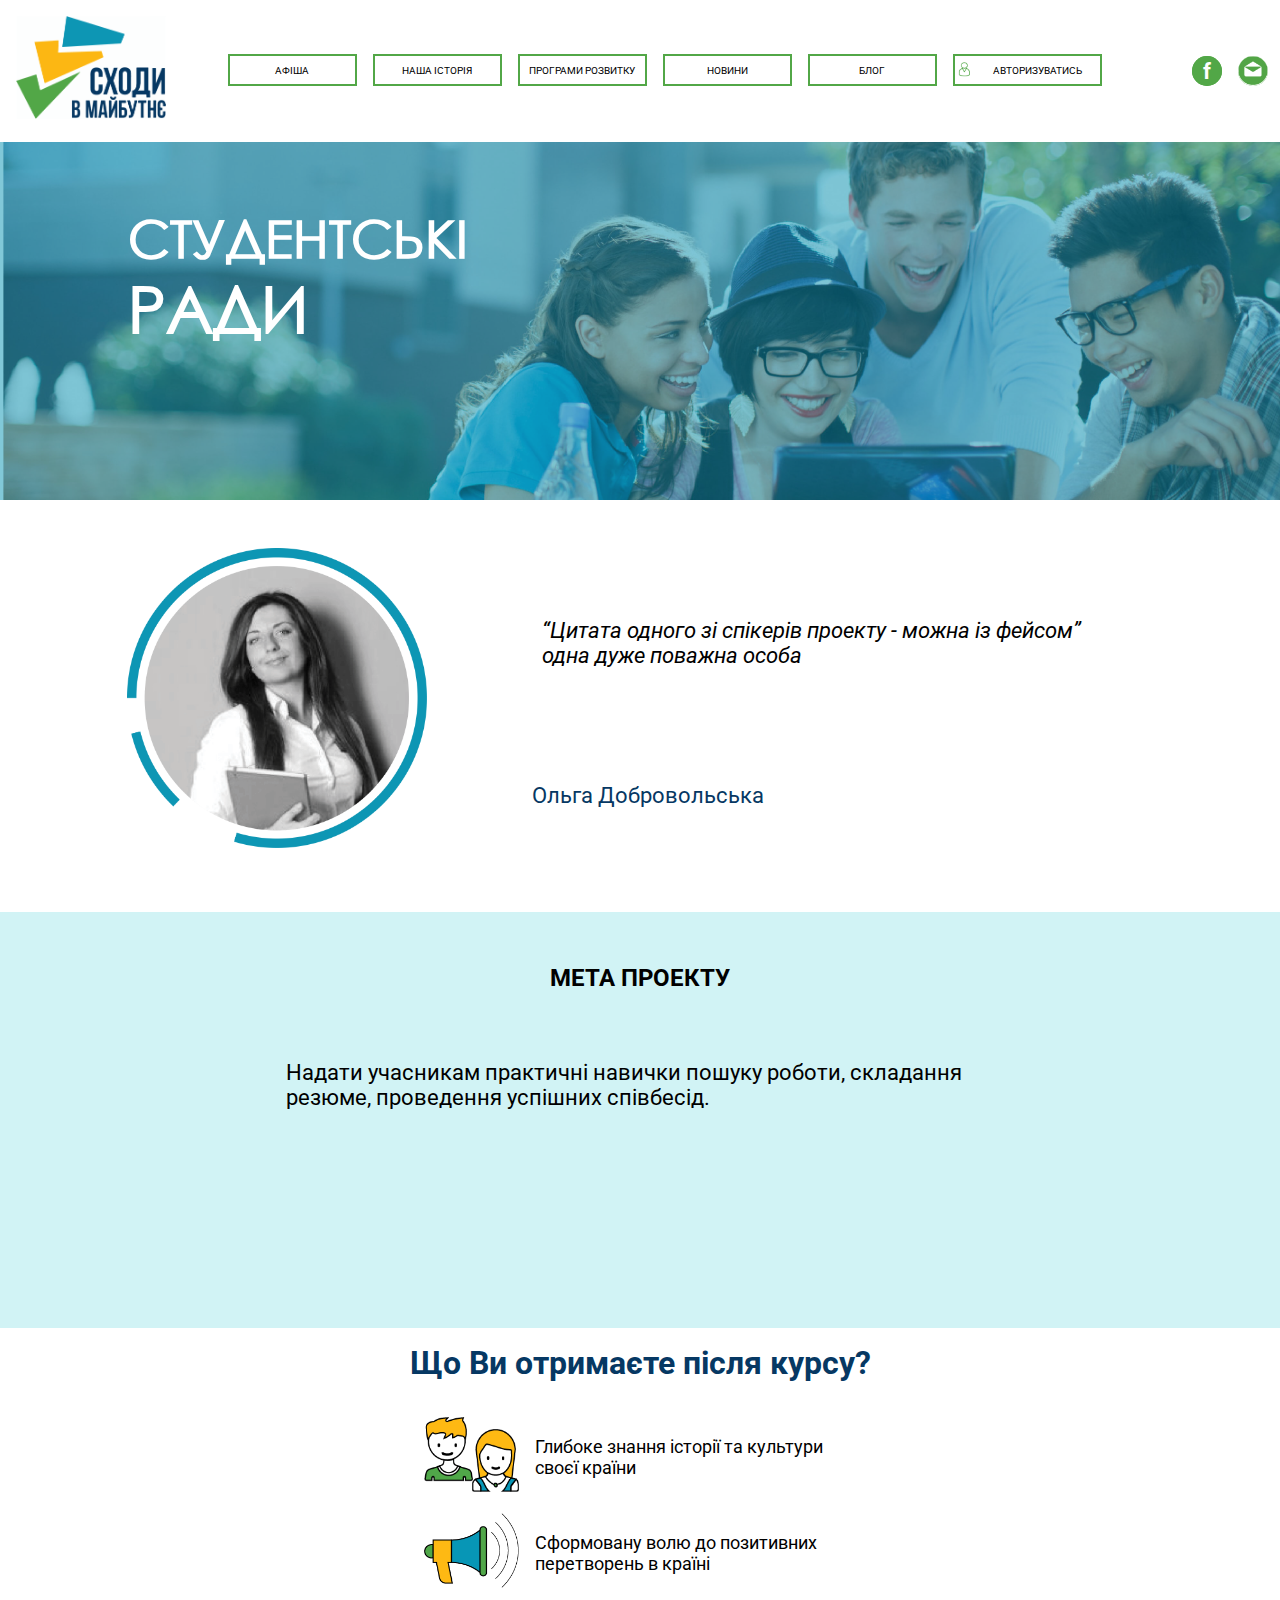
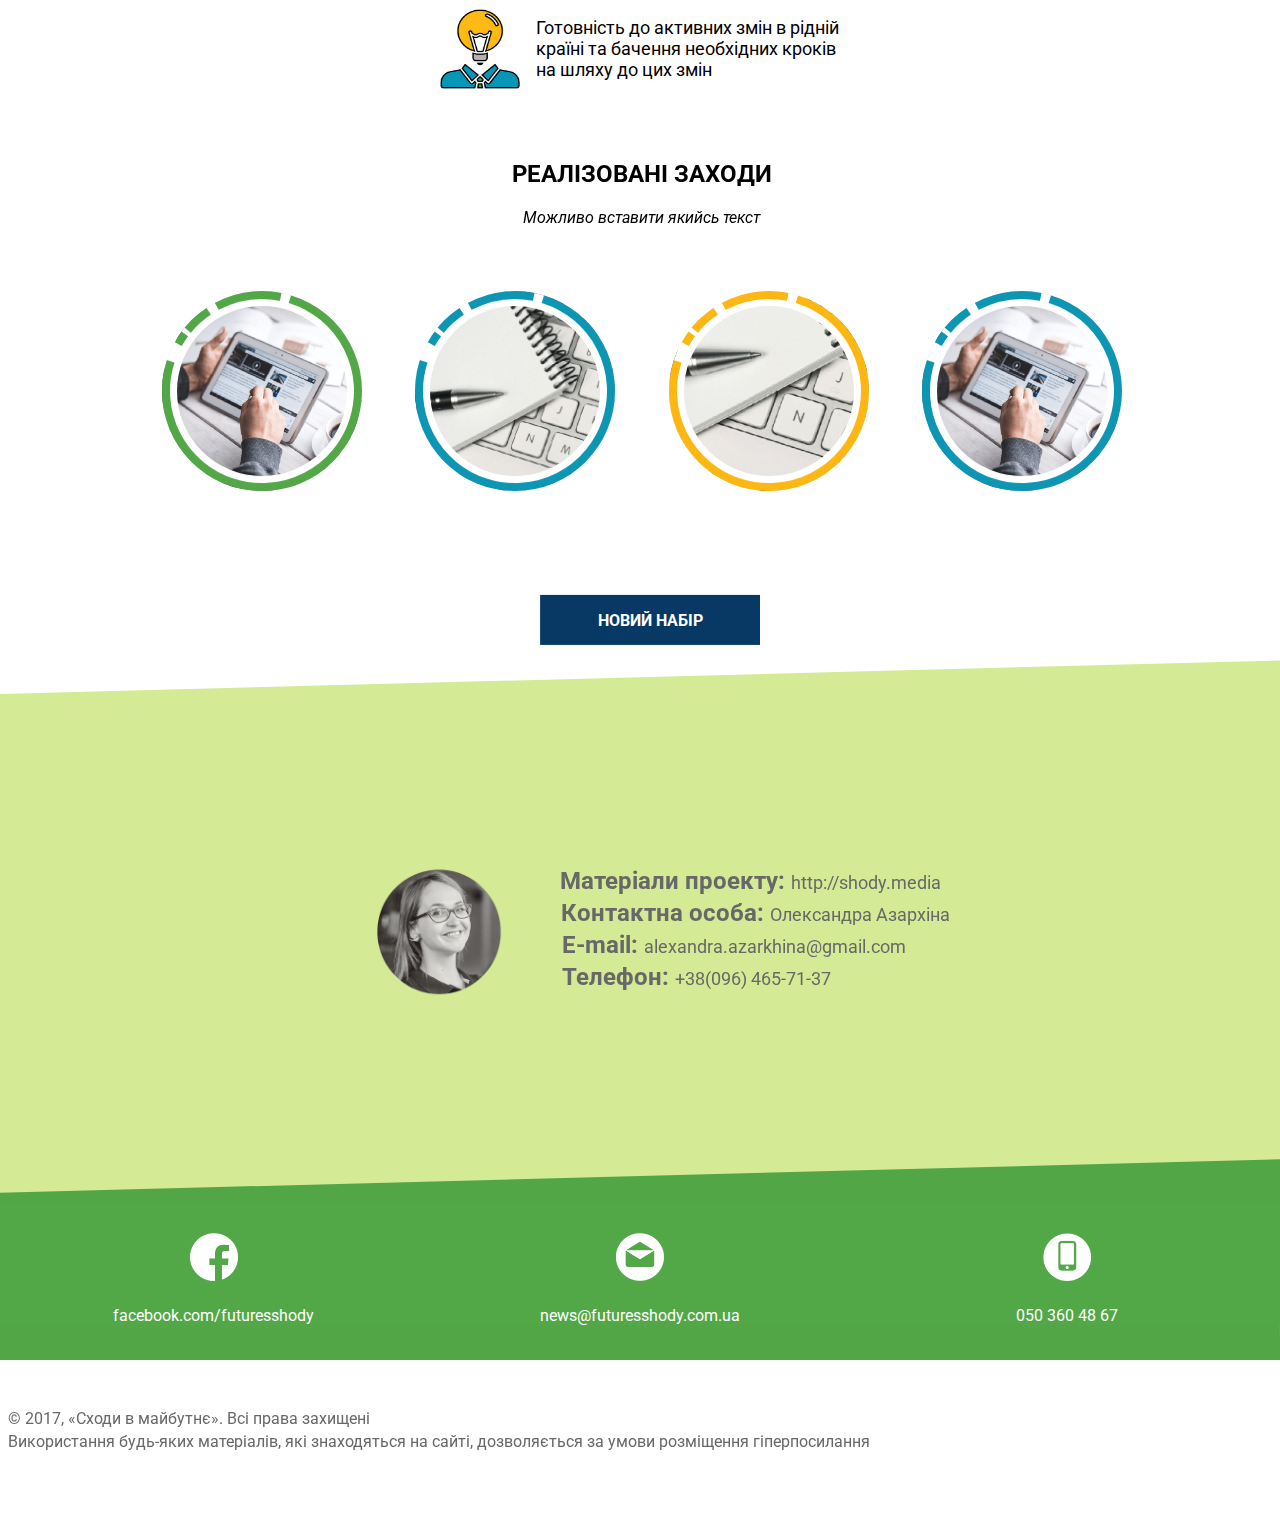
<file: project_studentsR.html>
<!DOCTYPE html>
<html lang="ru">
<head>	
	<meta charset="utf-8">
	<meta name="viewport" content="width=device-width,initial-scale=1.0">
	<style>
   @font-face {
    font-family: Pompadur;
    src: local(pompadur), url(fonts/CenturyGothic.ttf);
   }
   h1 {
    font-family: Pompadur;
   }
  </style>
	<link rel="shortcut icon" href="images/x-icon.ico" type="images/x-icon">
	<link href="https://fonts.googleapis.com/css?family=Roboto" rel="stylesheet">
	<script src="https://ajax.googleapis.com/ajax/libs/jquery/3.1.1/jquery.min.js"></script>
	<link rel="stylesheet" href="style/css/style.css">
	<title>| Студентські ради</title>
</head>
<body>
	<div class="wrapper">
		<header class="header_projectH">
			<a href="index.html">
				<span class="logo"></span>
			</a>
			<nav>
				<div id="nav-icon4">
				  <span class="wad"></span>
				  <span class="wad"></span>
				  <span class="wad"></span>
					<ul class="header_menu">
						<li><a href="#">Афіша</a></li>
						<li><a href="#">Наша Історія</a></li>
						<li><a href="#">Програми розвитку</a></li>
						<li><a href="news.html">Новини</a></li>
						<li><a href="blog.html">Блог</a></li>
						<li class="auth"><a href="#">Авторизуватись</a></li>
					</ul>
				</div>
				<div style="margin: 0 4px">
					<a class="mail_nav" href="mailto:news@futuresshody.com.ua"></a>
					<a class="facebook_nav" href="https://www.facebook.com/futuresshody"></a>
				</div>
			</nav>
		</header>
		<div class="studentsR_img">
			<div class="studentsR_blue_block">
				<p class="main_heading_freeH main_heading_freeH_small">Студентські</p>
				<p class="main_heading_freeH">Ради</p>
			</div>
		</div>
		<div class="wrap_author">
			<img src="images/dobrovilska_blue.png" alt="Elizaveta Shilova">
			<blockquote>
				“Цитата одного зі спікерів проекту - можна із фейсом”
				одна дуже поважна особа
			</blockquote>
			<span class="Name" style="margin-left: 16px">Ольга Добровольська</span>
		</div>
		<div class="projectstudentsR_descr">
			<div class="studentsR_goal_block">
				<h2>Мета проекту</h2>
				<p>Надати учасникам практичні навички пошуку роботи, складання резюме,
				проведення успішних співбесід.</p>
			</div>
		</div>
		<div class="prj_goal_wrap">
			<div class="project_goal project_goal_studentsR">
				<h2>Що Ви отримаєте після курсу?</h2>
				<div class="goals_block" style="clear: both;">
					<img src="images/pair.png" alt="Pair" class="map_img">
					<p>Глибоке знання історії та 
					культури своєї країни</p>
				</div>
				<div class="goals_block" style="clear: both;">
					<img src="images/voice.png" alt="bulb" class="map_img">
					<p>
						Сформовану волю до позитивних 
						перетворень в країні

					</p>
				</div>
				<div class="goals_block" style="clear: both;">
					<img src="images/bulb.png" alt="map" class="bulb_img">
					<p>
						Готовність до активних змін в рідній 
						країні та бачення необхідних кроків на 
						шляху до цих змін
					</p>
				</div>
			</div>
		</div>
		<div class="paralaxM_wrap">
		<div class="meetings_wrap">
			<h2>Реалізовані заходи</h2>
			<span>Можливо вставити якийсь текст</span>
			<div class="wrap_zahodi">
				
				<canvas id="canvas_1" class="canvas_1" height="200" width="200">
				ufdyj	
				</canvas>
				<canvas id="canvas_2" class="canvas_2" height="200" width="200">	
				</canvas>
				<canvas id="canvas_3" class="canvas_3" height="200" width="200">	
				</canvas>
				<canvas id="canvas_4" class="canvas_4" height="200" width="200">	
				</canvas>

			</div>
		</div>
		<a class="btn_new workS_blue_color" href="#">
			Новий набір
		</a>
		</div>
		<div class="contact_person">
			<img src="images/azarkhina.png" alt="Alexandra Azarkhina">
			<div class="contacts_prj">
				<p>Матеріали проекту:
					<a href="http://shody.media "><span>http://shody.media </span></a>
				</p>
				<p>Контактна особа:
					<span>Олександра Азархіна</span>
				</p>
				<p>
				<a href="mailto:alexandra.azarkhina@gmail.com">Е-mail:
					<span>alexandra.azarkhina@gmail.com</span>
				</a>
				</p>
				<p>
				<a href="tel:+380964657137">Телефон:
					<span>+38(096) 465-71-37</span>
				</a>
				</p>
			</div>
		</div>
		<div class="wrap_contacts">
			<div class="fb" onclick="return location.href = 'https://www.facebook.com/futuresshody'">
				<a href="https://www.facebook.com/futuresshody">facebook.com/futuresshody</a>
			</div>
			<div class="mail" onclick="return location.href = 'mailto:news@futuresshody.com.ua'">
				<a href="mailto:news@futuresshody.com.ua">news@futuresshody.com.ua</a>
			</div>
				<div class="phone" onclick="return location.href = 'tel:+380503604867'">
					<a href="tel:+380503604867">050 360 48 67</a>
				</div>
		</div>
  </div>
  <footer class="footer">
  	<p>&copy; 2017, «Сходи в майбутнє». Всі права захищені</p>
  	<p>Використання будь-яких матеріалів, які знаходяться на сайті, дозволяється за умови розміщення гіперпосилання</p>
  </footer>
 <script src="js/canvas.js"></script>
 <script src="js/jquery-main.js">
  </script>
</body>
</html>
</file>
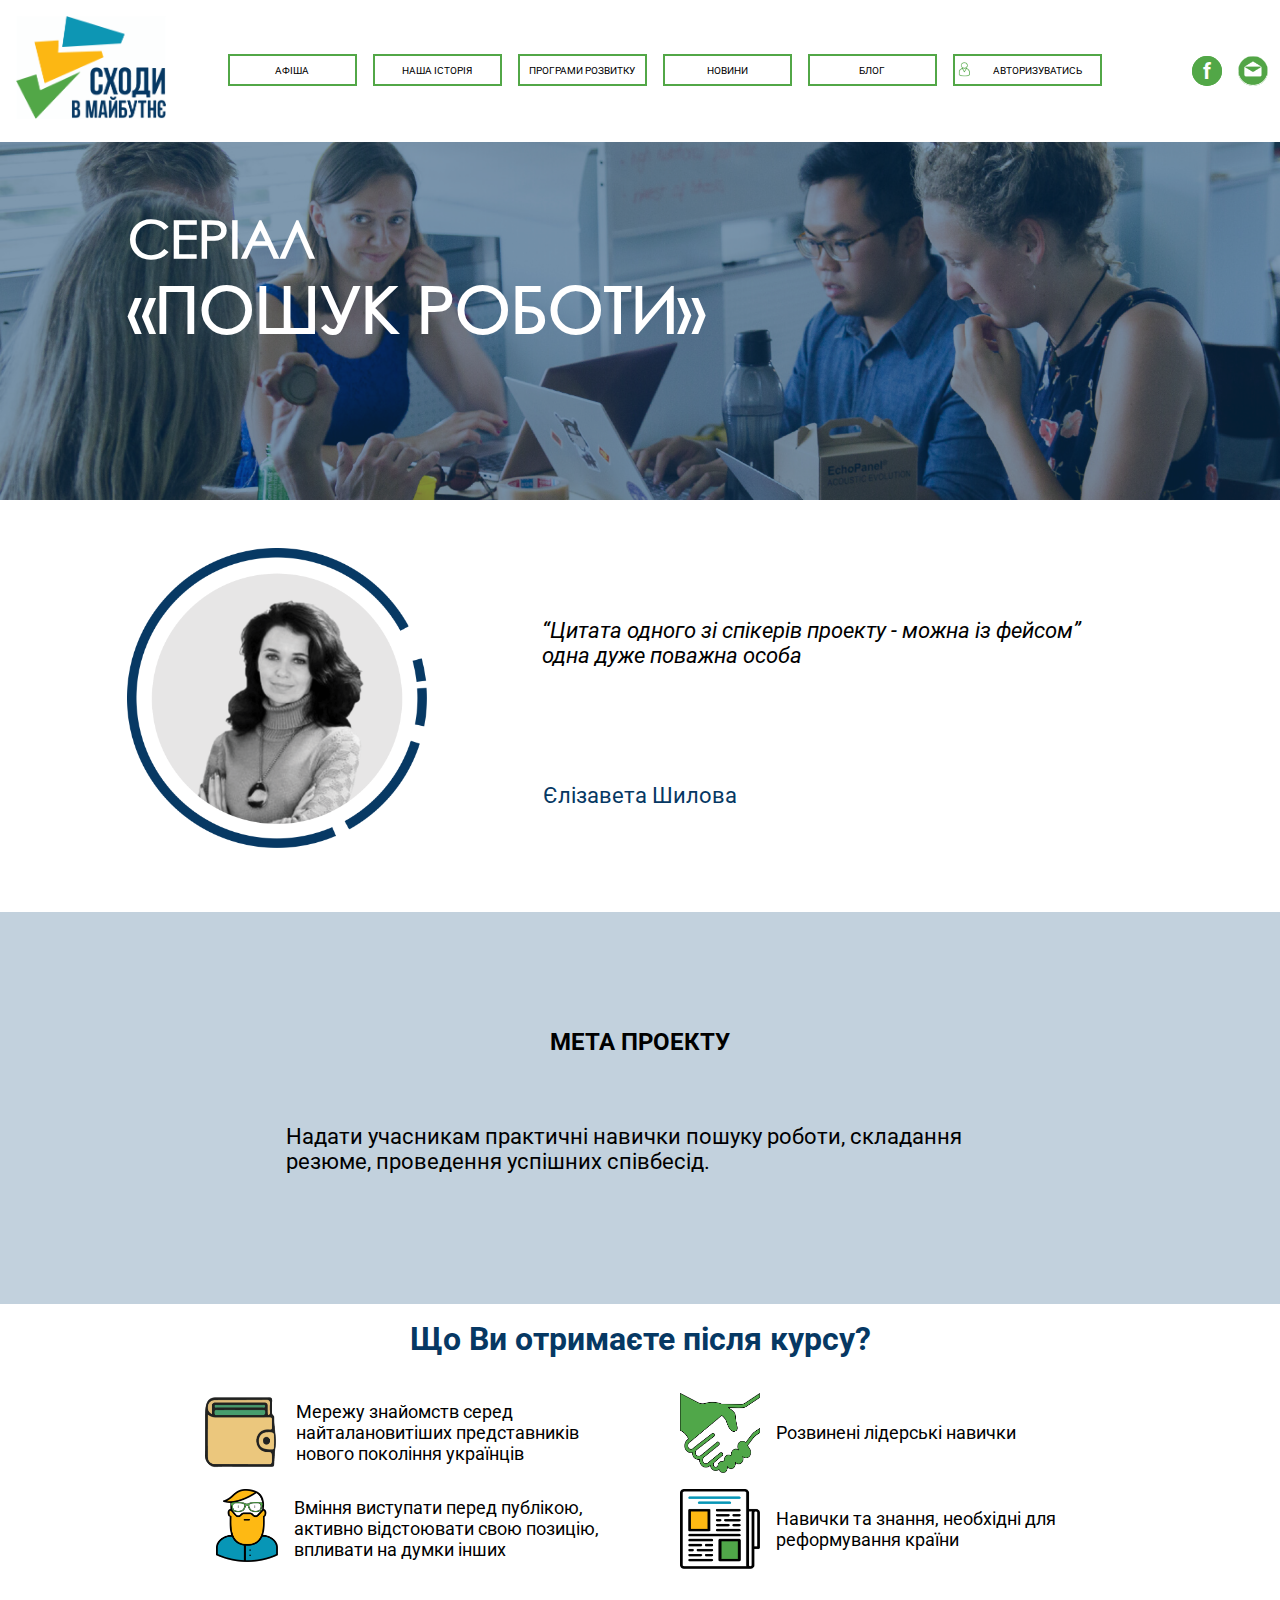
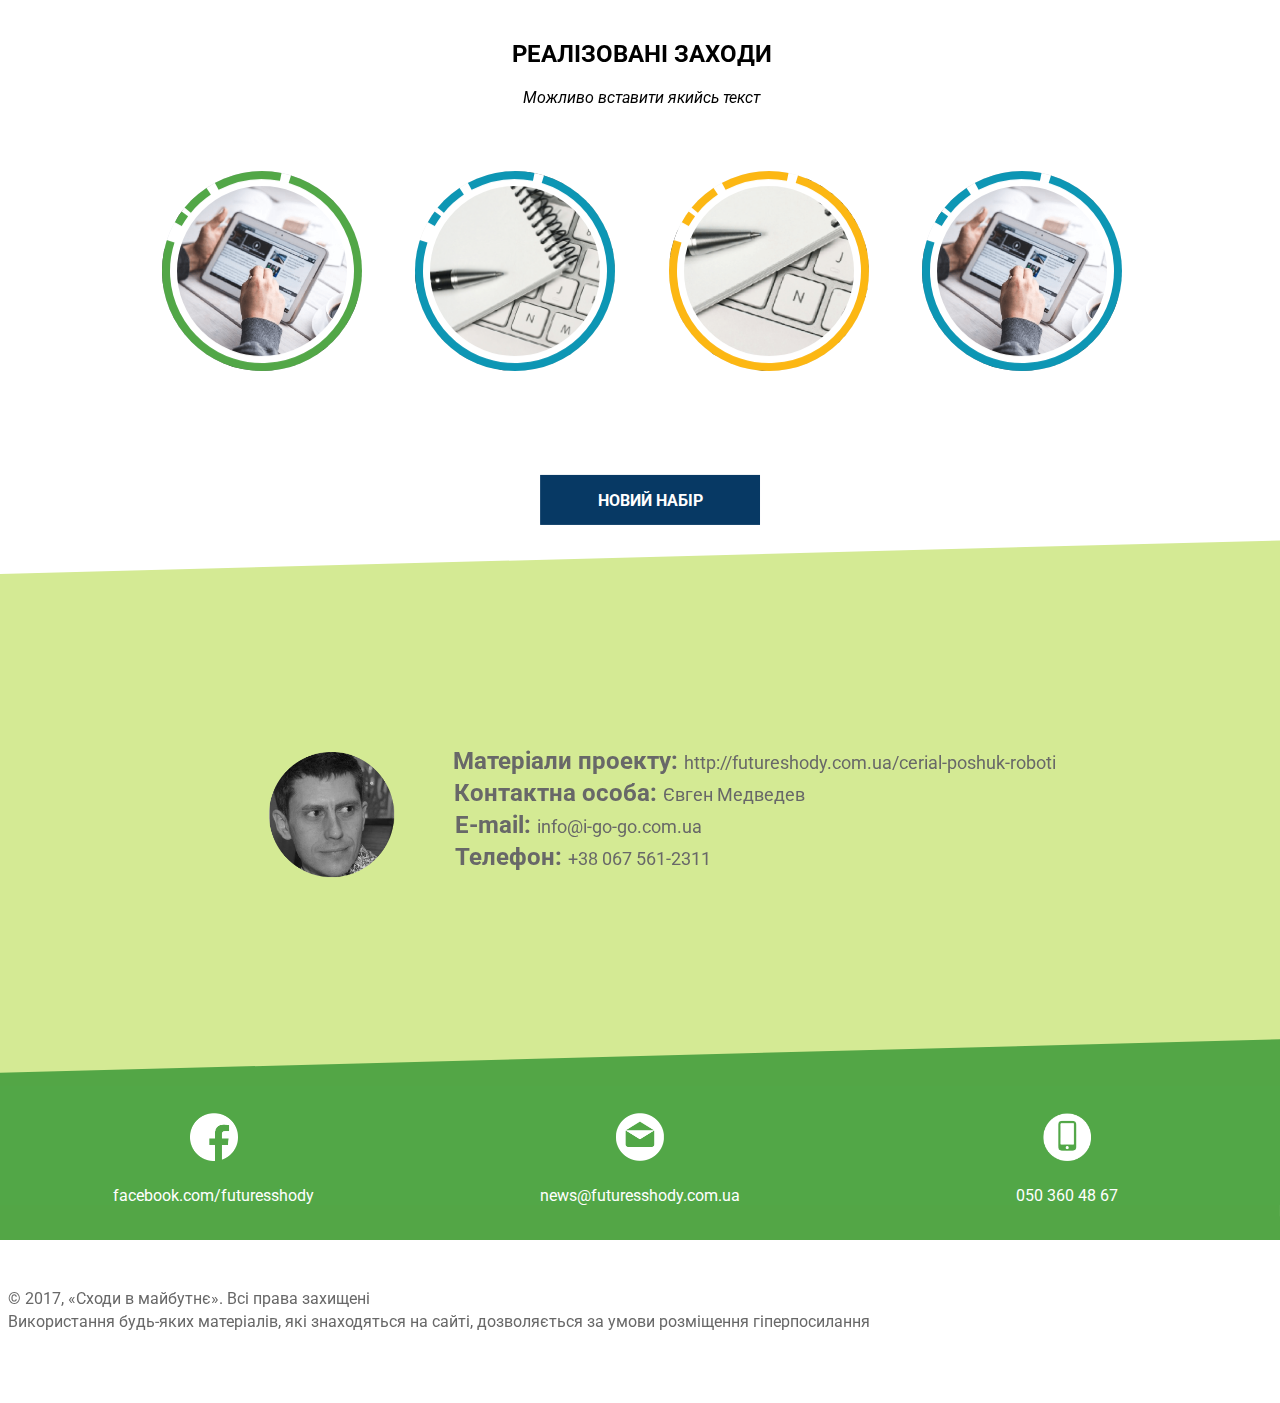
<file: project_workS.html>
<!DOCTYPE html>
<html lang="ru">
<head>	
	<meta charset="utf-8">
	<meta name="viewport" content="width=device-width,initial-scale=1.0">
	<style>
   @font-face {
    font-family: Pompadur;
    src: local(pompadur), url(fonts/CenturyGothic.ttf);
   }
   h1 {
    font-family: Pompadur;
   }
  </style>
	<link rel="shortcut icon" href="images/x-icon.ico" type="images/x-icon">
	<link href="https://fonts.googleapis.com/css?family=Roboto" rel="stylesheet">
	<script src="https://ajax.googleapis.com/ajax/libs/jquery/3.1.1/jquery.min.js"></script>
	<link rel="stylesheet" href="style/css/style.css">
	<title>| Серіал "Пошук роботи"</title>
</head>
<body>
	<div class="wrapper">
		<header class="header_projectH">
			<a href="index.html">
				<span class="logo"></span>
			</a>
			<nav>
				<div id="nav-icon4">
				  <span class="wad"></span>
				  <span class="wad"></span>
				  <span class="wad"></span>
					<ul class="header_menu">
						<li><a href="#">Афіша</a></li>
						<li><a href="#">Наша Історія</a></li>
						<li><a href="#">Програми розвитку</a></li>
						<li><a href="news.html">Новини</a></li>
						<li><a href="blog.html">Блог</a></li>
						<li class="auth"><a href="#">Авторизуватись</a></li>
					</ul>
				</div>
				<div style="margin: 0 4px">
					<a class="mail_nav" href="mailto:news@futuresshody.com.ua"></a>
					<a class="facebook_nav" href="https://www.facebook.com/futuresshody"></a>
				</div>
			</nav>
		</header>
		<div class="workS_img">
			<div class="workS_blue_block">
				<p class="main_heading_freeH main_heading_freeH_small">Серіал</p>
				<p class="main_heading_freeH">&laquo;Пошук роботи&raquo;</p>
			</div>
		</div>
		<div class="wrap_author">
			<img src="images/shilova_prj.png" alt="Elizaveta Shilova">
			<blockquote>
				“Цитата одного зі спікерів проекту - можна із фейсом”
				одна дуже поважна особа
			</blockquote>
			<span class="Name">Єлізавета Шилова</span>
		</div>
		<div class="projectworkS_descr">
			<div class="workS_goal_block">
				<h2>Мета проекту</h2>
				<p>Надати учасникам практичні навички пошуку роботи, складання резюме,
				проведення успішних співбесід.</p>
			</div>
		</div>
		<div class="prj_goal_wrap">
		<div class="project_goal">
			<h2>Що Ви отримаєте після курсу?</h2>
			<div class="goals_block">
				<img src="images/workS_wallet.png" alt="Pair" class="bulb_img">
				<p>Мережу знайомств серед 
				найталановитіших представників 
				нового покоління українців</p>
			</div>
			<div class="goals_block">
				<img src="images/works_hands.png" alt="bulb" class="bulb_img">
				<p>
					Розвинені лідерські навички

				</p>
			</div>
			<div class="goals_block">
				<img src="images/works_hipster.png" alt="voice" class="hipster_img">
				<p>
					Вміння виступати перед публікою, 
					активно відстоювати свою позицію, 
					впливати на думки інших
				</p>
			</div>
			<div class="goals_block">
				<img src="images/HtoH_goal-newsp.png" alt="map" class="bulb_img">
				<p>
					Навички та знання, 
					необхідні для реформування країни
				</p>
			</div>
		</div>
		</div>
		<div class="paralaxM_wrap">
		<div class="meetings_wrap">
			<h2>Реалізовані заходи</h2>
			<span>Можливо вставити якийсь текст</span>
			<div class="wrap_zahodi">
				
				<canvas id="canvas_1" class="canvas_1" height="200" width="200">
				ufdyj	
				</canvas>
				<canvas id="canvas_2" class="canvas_2" height="200" width="200">	
				</canvas>
				<canvas id="canvas_3" class="canvas_3" height="200" width="200">	
				</canvas>
				<canvas id="canvas_4" class="canvas_4" height="200" width="200">	
				</canvas>

			</div>
		</div>
		<a class="btn_new workS_blue_color" href="#">
			Новий набір
		</a>
		</div>
		<div class="contact_person">
			<img src="images/contacts/medvedev.PNG" alt="Евгений Медведев">
			<div class="contacts_prj">
				<p>Матеріали проекту:
					<a href="http://futureshody.com.ua/cerial-poshuk-roboti"><span>http://futureshody.com.ua/cerial-poshuk-roboti
					</span></a>
				</p>
				<p>Контактна особа:
					<span>Євген Медведев</span>
				</p>
				<p>
				<a href="mailto:info@i-go-go.com.ua">Е-mail:
					<span>info@i-go-go.com.ua</span>
				</a>
				</p>
				<p>
				<a href="tel: +380675612311">Телефон:
					<span> +38 067 561-2311</span>
				</a>
				</p>
			</div>
		</div>
		<div class="wrap_contacts">
			<div class="fb" onclick="return location.href = 'https://www.facebook.com/futuresshody'">
				<a href="https://www.facebook.com/futuresshody">facebook.com/futuresshody</a>
			</div>
			<div class="mail" onclick="return location.href = 'mailto:news@futuresshody.com.ua'">
				<a href="mailto:news@futuresshody.com.ua">news@futuresshody.com.ua</a>
			</div>
				<div class="phone" onclick="return location.href = 'tel:+380503604867'">
					<a href="tel:+380503604867">050 360 48 67</a>
				</div>
		</div>
  </div>
  <footer class="footer">
  	<p>&copy; 2017, «Сходи в майбутнє». Всі права захищені</p>
  	<p>Використання будь-яких матеріалів, які знаходяться на сайті, дозволяється за умови розміщення гіперпосилання</p>
  </footer>
 <script src="js/canvas.js"></script>
 <script src="js/jquery-main.js">
  </script>
</body>
</html>
</file>
<file: style/css/style.css>
* {
  box-sizing: border-box; }

html, body {
  height: 100%;
  margin: 0; }

body {
  font-family: "Roboto", sans-serif, arial, verdana, tahoma;
  min-width: 320px;
  position: relative;
  margin: 0 auto;
  background-color: #fff; }

header {
  margin: 0 0 64px;
  position: relative;
  z-index: 2; }

.header_projectH {
  display: flex;
  justify-content: space-between;
  align-items: center;
  flex-direction: column;
  margin: 0; }

img {
  width: 100%; }

.wrapper, .wrapper_News {
  min-height: 100%;
  margin-bottom: -150px;
  position: relative;
  background-color: #fff;
  overflow: hidden;
  position: relative; }

nav {
  display: flex;
  flex-direction: row-reverse;
  justify-content: space-between;
  background-color: #52A747;
  position: relative;
  z-index: 2;
  width: 100%; }
  nav li {
    margin: 8px;
    display: flex;
    justify-content: center;
    align-items: center; }
    nav li a {
      text-decoration: none;
      color: #5e5f5e;
      text-transform: uppercase;
      padding: 4px 8px;
      font-size: 10px; }
  nav li:before {
    content: "";
    display: block;
    float: left;
    width: 10px;
    height: 10px;
    background-image: url(../../images/header_menu.png);
    background-size: 100%;
    background-repeat: no-repeat; }
  nav li:hover {
    cursor: pointer;
    border-color: red; }
  nav li:hover a {
    text-decoration: none;
    color: #000; }

#nav-icon4 {
  width: 30px;
  height: 25px;
  position: relative;
  float: left;
  margin: 10px 16px 0;
  transform: rotate(0deg);
  transition: 0.5s ease-in-out;
  cursor: pointer;
  opacity: 1; }

#nav-icon4 span {
  display: block;
  position: absolute;
  height: 4px;
  width: 100%;
  background: #fff;
  border-radius: 9px;
  opacity: 1;
  left: 0;
  transform: rotate(0deg);
  transition: 0.25s ease-in-out; }

#nav-icon4 span:nth-child(1) {
  top: 0px;
  transform-origin: left center; }

#nav-icon4 span:nth-child(2) {
  top: 9px;
  transform-origin: left center; }

#nav-icon4 span:nth-child(3) {
  top: 18px;
  transform-origin: left center; }

#nav-icon4.open span:nth-child(1) {
  transform: rotate(45deg);
  top: -3px;
  left: 8px; }

#nav-icon4.open span:nth-child(2) {
  width: 0%;
  opacity: 0; }

#nav-icon4.open span:nth-child(3) {
  transform: rotate(-45deg);
  top: 18px;
  left: 8px; }

#nav-icon4.open .header_menu {
  display: flex; }

.header_menu {
  list-style-type: none;
  display: none;
  flex-direction: column;
  padding: 0;
  align-items: flex-start;
  justify-content: center;
  background-color: #effbed;
  width: 180px;
  position: absolute;
  left: -120px;
  z-index: 1;
  height: 314px;
  margin-top: 36px; }

.auth {
  display: flex;
  align-items: center; }

.auth:before {
  content: "";
  display: block; }

.main_heading {
  text-align: center;
  color: #063863;
  text-transform: uppercase; }

.search_form {
  display: flex;
  flex-direction: column; }
  .search_form label {
    text-align: center;
    background-color: #52A747;
    color: #fff;
    text-transform: uppercase;
    padding: 4px; }
  .search_form input {
    border: 0;
    text-indent: 32px;
    font-size: 14px;
    padding: 8px 0; }

.main_heading_news {
  text-align: center;
  background-color: #52A747;
  color: #fff;
  font-weight: lighter;
  margin: 0;
  text-transform: uppercase; }

.wrap_border {
  border-top: 2px solid #52A747;
  border-left: 2px solid #52A747;
  display: none; }

.wrap_logo {
  border-bottom: 2px solid #52A747;
  display: flex;
  flex-direction: column;
  align-items: center; }
  .wrap_logo img {
    margin: 8px 16px;
    width: 288px; }

.img_wrap {
  position: relative;
  margin: 0 auto;
  width: 100%;
  height: 250px;
  background-color: #ccc;
  border-radius: 5px 5px 0 0; }

.prj_img {
  max-width: 100%;
  top: 0;
  bottom: 0;
  left: 0;
  right: 0;
  position: absolute;
  margin: auto; }

.heading_logo {
  background-color: #fff;
  text-align: center;
  position: relative;
  bottom: -18px;
  width: 240px;
  margin: 8px auto;
  color: #063863;
  text-transform: uppercase;
  font-weight: bolder; }

.wrap_news::after {
  content: "";
  display: block;
  clear: both; }

.news {
  height: 84px; }

.news_heading_block {
  text-align: left;
  float: right;
  margin: 0;
  padding: 8px;
  font-family: arial;
  font-weight: lighter;
  font-size: 22px;
  color: #3b3c38; }

.time {
  margin: 16px;
  display: block;
  float: left;
  font-size: 22px; }

.wrap_afisha_main {
  display: none; }

.heading_afisha {
  text-align: left;
  max-width: 1125px;
  color: #5e5e5e;
  display: none; }

.mission_afisha {
  margin: 0 8px 32px 0;
  display: block;
  float: left; }

.main_heading_afisha {
  text-align: center; }

marquee {
  background-color: #52A747;
  max-width: 1050px;
  align-self: center;
  font-size: 24px;
  color: #fff;
  display: flex;
  align-items: center;
  overflow: hidden; }
  marquee span {
    padding-right: 32px;
    overflow: hidden; }

marquee:before {
  content: "";
  display: block;
  border: 17px solid transparent;
  border-bottom: 17px solid #fff;
  border-left: 17px solid #fff;
  position: relative; }

.heading_projects {
  margin: 0;
  text-align: center;
  text-transform: uppercase;
  color: #fff;
  font-size: 24px;
  padding: 16px 0;
  background-color: #52A747; }

.wrap_triangle {
  border-style: solid;
  border-width: 180px 1470px 0 0;
  border-color: #52A747 transparent transparent transparent;
  position: relative;
  z-index: -1; }

.wrap_triangle_lectors {
  background-color: #52A747;
  transform: rotate(-1deg); }

.heading_lectors {
  transform: rotate(1deg);
  font-size: 32px; }

.carousel-indicators {
  bottom: -10px; }
  .carousel-indicators li {
    width: 15px;
    height: 15px;
    background-color: rgba(82, 176, 71, 0.52); }
  .carousel-indicators .active {
    background-color: rgba(82, 176, 71, 0.82);
    width: 15px;
    height: 15px; }

.wrap_projects {
  overflow: hidden; }
  .wrap_projects a {
    text-decoration: none; }
  .wrap_projects .projects:hover {
    box-shadow: 0px 10px 14px -1px rgba(0, 0, 0, 0.08);
    transition: all linear 0.3s; }
  .wrap_projects article:before {
    content: "";
    display: block;
    width: 100%;
    height: 10px;
    border-top: 3px solid #52A747;
    position: relative;
    z-index: 1;
    top: 290px; }
  .wrap_projects article {
    background-color: #fff;
    margin: 48px auto;
    max-width: 320px;
    position: relative; }
    .wrap_projects article h5 {
      text-align: center;
      font-size: 24px;
      text-transform: uppercase;
      color: #063863;
      margin: 16px 16px;
      position: relative;
      z-index: 2;
      background-color: #fff; }
    .wrap_projects article p {
      padding: 0 16px;
      color: #000; }

.heading_lectors {
  text-align: center;
  color: #fff;
  padding: 32px;
  text-transform: uppercase;
  width: 100%; }

.centering {
  display: flex; }

.heading_lectors_main {
  margin: 64px auto 64px;
  max-width: 420px;
  font-size: 24px;
  color: #063863;
  text-align: center; }

.lectors {
  max-width: 240px;
  height: 460px; }

.wrap_lectors {
  overflow: hidden; }
  .wrap_lectors p {
    text-align: center; }

.strong {
  font-weight: bold; }

.lectors {
  margin: 0 auto; }

.lectors_name {
  text-align: center;
  text-transform: uppercase;
  font-size: 24px; }

.lectors_descr_more {
  opacity: 0;
  position: relative;
  bottom: 184px;
  height: 256px;
  padding: 8px;
  border-radius: 0 0 5px 5px;
  border-bottom: #ccc 2px solid;
  align-items: center; }

.lectors:hover .lectors_descr_more {
  display: flex;
  position: relative;
  bottom: 326px;
  background-color: rgba(0, 0, 0, 0.7);
  color: #fff;
  opacity: 1;
  cursor: pointer;
  transition: all 0.5s linear; }

.lectors:hover .lectors_name {
  opacity: 0;
  transition: all linear 0.3s; }

.lectors:hover .lectors_descr_short {
  opacity: 0;
  transition: all linear 0.3s; }

.wrap_partners {
  height: 156px;
  padding: 8px 0;
  max-width: 960px;
  margin: auto; }

.heading_partners {
  text-align: center;
  text-transform: uppercase;
  font-size: 24px;
  color: #063863;
  margin-top: 64px; }

.wrap_contacts {
  padding: 64px 0 32px;
  width: 100%;
  display: flex;
  justify-content: center;
  align-items: center;
  background-color: #52A747;
  position: relative; }

.wrap_contacts:after {
  display: block;
  content: "";
  width: 100%;
  height: 10px;
  border-top: solid 2px #fff;
  position: absolute;
  bottom: 65px; }

.footer_b {
  display: none; }

.fb, .phone, .mail {
  display: flex;
  flex-direction: column;
  align-items: center;
  margin: 8px 0;
  position: relative;
  background-color: #52A747;
  z-index: 2; }
  .fb a, .phone a, .mail a {
    text-decoration: none;
    color: #fff;
    display: none; }

.fb:hover a, .phone:hover a, .mail:hover a {
  color: #063863; }

.fb:before, .phone:before, .mail:before {
  content: "";
  display: block;
  background-image: url(../../images/fb.png);
  width: 68px;
  height: 68px;
  background-size: 70%;
  background-repeat: no-repeat;
  background-position: center; }

.phone:before {
  background-image: url(../../images/phone.png); }

.mail:before {
  background-image: url(../../images/mail.png); }

.footer {
  color: #686868;
  padding: 32px 8px 0;
  margin: auto;
  position: relative;
  z-index: 1; }
  .footer p {
    margin: 4px 0; }

.footer,
.wrapper:after,
.wrapper_News:after {
  height: 150px; }

.wrapper:after, .wrapper_News:after {
  content: "";
  display: block; }

.logo {
  display: block;
  float: left; }

.logo::before {
  content: "";
  display: block;
  background-image: url(../../images/logo.png);
  background-size: 100%;
  background-repeat: no-repeat;
  width: 150px;
  height: 110px;
  margin: 16px; }

.facebook_nav, .mail_nav {
  border-radius: 50%;
  float: right;
  background-color: #52A747;
  text-decoration: none;
  margin: 8px;
  width: 30px; }

.facebook_nav::before, .mail_nav::before {
  content: "";
  display: block;
  color: #fff;
  text-align: right;
  text-decoration: none;
  display: flex;
  justify-content: center;
  align-items: center;
  font-weight: bold;
  width: 30px;
  height: 30px;
  font-size: 22px;
  background-image: url(../../images/fb.png);
  background-size: 100%;
  background-repeat: no-repeat; }

.mail_nav::before {
  content: "";
  background-image: url(../../images/mail.png); }

.freeH_img, .HtoH_img, .workS_img, .schoolP_img, .studentsR_img, .PR_img, .News_img, .Blog_img {
  background-image: url(../../images/proj/FreeH_img.jpg);
  background-size: cover;
  height: 370px; }

.green_block, .news_block, .blog_block, .blue_block, .workS_blue_block, .orange_block, .studentsR_blue_block {
  background-color: rgba(82, 167, 71, 0.52);
  height: 370px;
  position: relative; }

.news_block, .blog_block {
  background-color: rgba(0, 50, 94, 0.72);
  height: 370px;
  width: 100%; }

.blog_block {
  background-color: rgba(13, 150, 180, 0.52); }

.blue_block {
  background-color: rgba(13, 150, 180, 0.52); }

.workS_blue_block {
  background-color: rgba(7, 57, 100, 0.52); }

.orange_block {
  background-color: rgba(252, 183, 19, 0.52); }

.studentsR_blue_block {
  background-color: rgba(13, 150, 180, 0.52); }

.HtoH_img {
  background-image: url(../../images/proj/Human_img.jpg); }

.workS_img {
  background-image: url(../../images/proj/work_search_Main.jpg);
  background-repeat: no-repeat;
  background-position: center; }

.schoolP_img {
  background-image: url(../../images/proj/schoolP_img.jpg); }

.studentsR_img {
  background-image: url(../../images/proj/studentsR_img.jpg); }

.PR_img {
  background-image: url(../../images/proj/PR_img.jpg);
  background-position: center; }

.News_img {
  background-image: url(../../images/proj/news_main.jpg);
  background-position: center; }

.Blog_img {
  background-image: url(../../images/proj/blog_main.jpg);
  background-position: center; }

.news_svg {
  opacity: 0; }

.second_heading {
  width: 100%;
  background-color: #52a747;
  margin: 0;
  display: flex;
  flex-direction: column;
  align-items: center;
  justify-content: center;
  height: 320px; }
  .second_heading p {
    padding: 16px;
    color: #fff;
    font-size: 24px;
    min-width: 320px;
    max-width: 560px; }

.main_heading_freeH {
  color: #fff;
  font-size: 38px;
  margin: 0;
  text-transform: uppercase;
  font-weight: bolder;
  text-align: center;
  font-family: Pompadur; }

.main_heading_freeH_small {
  font-size: 25px;
  padding-top: 64px; }

.wrap_author {
  margin: 0 0 64px;
  position: relative;
  background-color: #fff; }
  .wrap_author img {
    width: 250px;
    height: 250px;
    margin: 16px auto;
    display: block; }
  .wrap_author span {
    color: #063863;
    font-size: 22px;
    text-align: center;
    display: block; }
  .wrap_author blockquote {
    font-style: italic;
    font-size: 22px;
    padding-top: 64px;
    padding-bottom: 48px; }

.wrap_author::after {
  display: block;
  content: "";
  clear: both; }

.brown_block, .blue_block_meta, .workS_goal_block, .schoolP_goal_block, .studentsR_goal_block {
  position: absolute;
  top: 0;
  width: 100%;
  z-index: 6;
  background-color: rgba(227, 241, 184, 0.52);
  height: 416px; }

.blue_block_meta {
  background-color: rgba(209, 243, 245, 0.52);
  height: 448px; }

.workS_goal_block, .schoolP_goal_block {
  background-color: rgba(194, 209, 221, 0.52);
  height: 392px; }

.schoolP_goal_block {
  background-color: rgba(255, 241, 173, 0.52); }

.studentsR_goal_block {
  background-color: rgba(209, 243, 245, 0.52); }

.projectH_descr, .projectHtoH_descr, .projectworkS_descr, .projectschoolP_descr, .projectstudentsR_descr, .projectPR_descr {
  background-color: #e3f1b8;
  position: relative;
  width: 100%;
  height: 516px; }
  .projectH_descr h2, .projectHtoH_descr h2, .projectworkS_descr h2, .projectschoolP_descr h2, .projectstudentsR_descr h2, .projectPR_descr h2 {
    text-align: center;
    text-transform: uppercase;
    font-weight: bolder;
    position: relative;
    bottom: -32px; }
  .projectH_descr p, .projectHtoH_descr p, .projectworkS_descr p, .projectschoolP_descr p, .projectstudentsR_descr p, .projectPR_descr p {
    max-width: 740px;
    font-size: 22px;
    margin: auto;
    padding: 16px;
    bottom: -64px;
    position: relative; }
  .projectH_descr span, .projectHtoH_descr span, .projectworkS_descr span, .projectschoolP_descr span, .projectstudentsR_descr span, .projectPR_descr span {
    position: relative;
    bottom: -128px;
    margin: 0 auto;
    display: block;
    max-width: 520px; }

.projectH_descr::before, .projectH_descr::after, .projectHtoH_descr::after, .projectworkS_descr::after, .projectschoolP_descr::after, .projectstudentsR_descr::after, .projectPR_descr::after, .projectHtoH_descr::before, .projectworkS_descr::before, .projectschoolP_descr::before, .projectstudentsR_descr::before, .projectPR_descr::before {
  display: block;
  content: "";
  background-size: 100%;
  background-repeat: no-repeat;
  max-width: 960px;
  height: 160px;
  display: flex;
  background-position: center;
  margin: auto;
  position: relative;
  padding: 8px;
  margin-bottom: 64px;
  z-index: 1; }

.projectH_descr::after, .projectHtoH_descr::after, .projectworkS_descr::after, .projectschoolP_descr::after, .projectstudentsR_descr::after, .projectPR_descr::after {
  margin-bottom: 0; }

.projectHtoH_descr {
  background-color: #d1f5f5; }

.projectHtoH_descr::after {
  padding-bottom: 32px; }

.projectworkS_descr, .projectschoolP_descr {
  background-color: #c2d1dd;
  height: 426px; }
  .projectworkS_descr h2, .projectschoolP_descr h2 {
    bottom: -96px; }
  .projectworkS_descr p, .projectschoolP_descr p {
    bottom: -128px; }

.projectworkS_descr::before, .projectschoolP_descr::before {
  background-size: 80%;
  padding-top: 56px; }

.projectworkS_descr::after, .projectschoolP_descr::after {
  background-size: 80%;
  padding-bottom: 16px;
  height: 80px; }

.projectschoolP_descr {
  background-color: #fff1ad; }

.projectstudentsR_descr {
  background-color: #d1f3f5; }

.btn_new {
  text-transform: uppercase;
  text-decoration: none;
  padding: 8px 16px;
  display: block;
  margin: 72px auto 0;
  text-align: center;
  color: #fff;
  width: 220px;
  height: 50px;
  background-color: #52A747;
  display: flex;
  justify-content: center;
  align-items: center;
  font-weight: bold; }

.blue_color {
  background-color: #0d96b4; }

.workS_blue_color {
  background-color: #073964; }

.project_goal {
  margin: auto;
  max-width: 960px; }
  .project_goal h2 {
    text-align: center;
    color: #063863;
    font-size: 32px;
    margin-top: 0;
    padding-top: 16px; }

.project_goal_studentsR {
  display: flex;
  flex-direction: column;
  align-items: center; }

.goals_block {
  display: flex;
  justify-content: flex-start;
  margin: 32px 0;
  padding: 8px; }
  .goals_block p {
    font-size: 18px;
    max-width: 320px;
    margin: 0;
    height: 80px;
    display: flex;
    justify-content: center;
    align-items: center;
    margin-left: 16px; }

.bulb_img, .voice_img {
  width: 80px;
  height: 80px;
  margin-left: 16px; }

.map_img, .pair_img {
  width: 95px;
  height: 75px; }

.hipster_img {
  width: 62px;
  height: 73px;
  margin-left: 32px; }

.laptop_img {
  width: 80px;
  height: 73px;
  margin-left: 16px; }

.meetings_wrap {
  margin-bottom: 32px;
  max-width: 960px;
  margin: 0 auto; }
  .meetings_wrap h2 {
    padding-top: 64px;
    margin-top: 0;
    text-align: center;
    text-transform: uppercase; }
  .meetings_wrap span {
    text-align: center;
    display: block;
    font-style: italic;
    margin-bottom: 32px; }

.contact_person {
  padding: 48px 16px;
  display: flex;
  flex-direction: column;
  justify-content: center;
  align-items: center;
  background-size: 100%;
  background-repeat: no-repeat;
  background-color: #d4ea94;
  height: 500px;
  width: 100%;
  position: relative; }
  .contact_person img {
    width: 125px;
    height: 125px; }

.contacts_prj {
  height: 120px; }
  .contacts_prj p {
    font-size: 24px;
    color: #686868;
    font-weight: bold;
    margin: 4px 0;
    text-align: left; }
    .contacts_prj p span {
      font-size: 18px;
      color: #686868;
      font-weight: lighter; }
    .contacts_prj p a {
      color: #686868;
      text-decoration: none; }

.paralaxM_wrap {
  padding-bottom: 64px; }

.canvas_1, .canvas_2, .canvas_3, .canvas_4, .canvas_news, .canvas_blog,
.post_trainer-first,
.post_trainer-second,
.post_trainer-third,
.post_trainer-fourth, .canvas_comment-first, .canvas_comment-second, .canvas_comment-third, .canvas_comment-fourth, .canvas_comment-second,
.post_trainer-second, .post_trainer-third, .post_trainer-fourth,
.canvas_comment-third, .canvas_comment-fourth {
  border-radius: 50%;
  background-size: cover;
  background-position: center;
  background-repeat: no-repeat;
  margin: 32px auto;
  display: block; }

.canvas_1 {
  background-image: url(../../images/big_img.png); }

.canvas_2 {
  background-image: url(../../images/normal_img.png); }

.canvas_3 {
  background-image: url(../../images/wide_img.png); }

.canvas_4 {
  background-image: url(../../images/big_img.png); }

.canvas_news {
  background-image: url(../../images/first_news.png);
  position: relative;
  z-index: 5; }

.post_trainer-first, .post_trainer-second, .post_trainer-third, .post_trainer-fourth {
  background-image: url(../../images/trainer_1.png); }

.wrap_zahodi {
  max-width: 960px; }

.News-page_heading {
  font-size: 24px;
  text-transform: uppercase;
  margin: 0;
  position: relative;
  z-index: 1;
  text-align: center;
  max-width: 580px;
  font-weight: lighter;
  letter-spacing: 0.3px;
  color: #fff; }

.plashka_blue, .plashka_green, .plashka_dark-blue, .plashka_light-brown {
  background-color: #0d96b4;
  width: 100%;
  transform: rotate(-1.5deg);
  height: 50px;
  position: relative;
  z-index: 5;
  top: -19px; }

.plashka_green {
  background-color: #52a747;
  transform: rotate(1.5deg); }

.plashka_dark-blue {
  background-color: #073964;
  transform: rotate(1.5deg); }

.plashka_light-brown {
  background-color: #d4ea94;
  top: 32px; }

.wrapper_News {
  min-height: 58%; }

.wrap_plashka {
  position: relative;
  z-index: 5; }

.wrap, .wrap_blog {
  background-color: #fff;
  position: relative;
  z-index: 5; }

.wrap_blog {
  max-width: 1280px; }

.news_date {
  font-size: 24px;
  font-weight: bold; }

.news_article {
  padding: 0 32px;
  margin: 0 auto 64px;
  display: flex;
  max-width: 1180px; }
  .news_article h2 {
    max-width: 378px; }
  .news_article p {
    max-width: 640px; }

.news_text {
  display: none; }

.canvas_news {
  width: 250px;
  height: 250px;
  margin: 0 auto; }

.news_article:nth-child(2) {
  flex-direction: column; }
  .news_article:nth-child(2) canvas {
    background-image: url(../../images/news_1.png); }

.news_article:nth-child(4) {
  flex-direction: column; }
  .news_article:nth-child(4) canvas {
    background-image: url(../../images/news_2.png); }

.news_article:nth-child(6) {
  flex-direction: column; }
  .news_article:nth-child(6) canvas {
    background-image: url(../../images/news_3.png); }

.news_btn-read {
  border: 1px solid #fff;
  text-align: center;
  margin: 0;
  text-transform: uppercase;
  text-decoration: none;
  color: #fff;
  background-color: #0d96b4;
  width: 150px;
  display: block;
  padding: 8px 0; }

.text_wrap {
  max-width: 860px; }
  .text_wrap h2 {
    margin-bottom: 0;
    font-size: 24px; }
  .text_wrap ul {
    display: none; }
  .text_wrap .news_list {
    padding: 0;
    list-style-type: none; }
    .text_wrap .news_list li:before {
      content: "-";
      display: block;
      float: left;
      margin-right: 6px; }
  .text_wrap .news_no-mark_list {
    list-style-type: none;
    padding: 0; }

.wrap_blog {
  max-width: 960px;
  margin: 0 auto; }

.carousel-control-next, .carousel-control-prev {
  justify-content: flex-end;
  align-items: flex-start;
  margin-top: 104px;
  width: 15%;
  height: 30px; }

.carousel-control-prev {
  justify-content: flex-start; }

.carousel-control-next-icon, .carousel-control-prev-icon {
  background-image: url(../../images/carousel-next.png);
  height: 30px;
  width: 15px;
  position: relative;
  margin-right: 16px;
  right: 0; }

.carousel-control-prev-icon {
  background-image: url(../../images/carousel-prev.png);
  margin-left: 16px; }

.blog_article, .blog_article_first, .blog_article-second, .blog_article-third, .blog_article-fourth {
  background-color: #52A747;
  top: 0;
  max-width: 354px;
  padding: 32px 8px 32px;
  position: absolute;
  top: 28%; }
  .blog_article h2, .blog_article_first h2, .blog_article-second h2, .blog_article-third h2, .blog_article-fourth h2 {
    font-size: 24px;
    color: #fff;
    margin-bottom: 0;
    text-align: right; }
  .blog_article .blog_date, .blog_article_first .blog_date, .blog_article-second .blog_date, .blog_article-third .blog_date, .blog_article-fourth .blog_date {
    text-align: right;
    color: #fff;
    font-size: 24px;
    font-weight: bold;
    margin-top: 0; }
  .blog_article .blog_text, .blog_article_first .blog_text, .blog_article-second .blog_text, .blog_article-third .blog_text, .blog_article-fourth .blog_text {
    color: #fff;
    font-size: 14px; }
  .blog_article .blog_btn-read, .blog_article_first .blog_btn-read, .blog_article-second .blog_btn-read, .blog_article-third .blog_btn-read, .blog_article-fourth .blog_btn-read {
    border: 1px solid #fff;
    text-align: center;
    margin: 0 auto;
    text-transform: uppercase;
    text-decoration: none;
    color: #fff;
    width: 66%;
    display: block;
    padding: 8px 0; }
    .blog_article .blog_btn-read a, .blog_article_first .blog_btn-read a, .blog_article-second .blog_btn-read a, .blog_article-third .blog_btn-read a, .blog_article-fourth .blog_btn-read a {
      color: #fff; }
  .blog_article .blog_btn-read:hover, .blog_article_first .blog_btn-read:hover, .blog_article-second .blog_btn-read:hover, .blog_article-third .blog_btn-read:hover, .blog_article-fourth .blog_btn-read:hover {
    cursor: pointer;
    transform: scale(1.02);
    transition: linear all 0.3s; }

.blog_article-second {
  background-color: #0d96b4; }

.blog_article-third {
  background-color: #fcb713; }
  .blog_article-third h2 {
    text-align: left; }
  .blog_article-third .blog_date {
    text-align: left; }

.blog_article-third:before {
  left: 230px; }

.blog_article-fourth {
  background-color: #073964; }
  .blog_article-fourth h2 {
    text-align: left; }
  .blog_article-fourth .blog_date {
    text-align: left; }

.blog_article-fourth:before {
  left: 230px; }

.modal_close {
  width: 10px;
  height: 10px;
  position: absolute;
  top: 10px;
  right: 10px;
  cursor: pointer;
  display: block;
  color: #fff; }

.open_modal_1, .open_modal_2, .open_modal_3, .open_modal_4 {
  position: relative;
  width: 250px;
  height: 300px; }

#overlay {
  position: fixed;
  z-index: 6;
  background-color: transparent;
  opacity: 0.8;
  width: 100%;
  height: 0%;
  top: 0;
  left: 0;
  cursor: pointer;
  display: none; }

.open_modal_1 {
  z-index: 8; }

.open_modal_2 {
  z-index: 6; }

.open_modal_3 {
  z-index: 4; }

.open_modal_4 {
  z-index: 2; }

.canvas_first {
  height: 200px;
  width: 200px;
  background-image: url(../../images/trainer_1.png); }

.canvas_second {
  height: 200px;
  width: 200px;
  background-image: url(../../images/trainer_2.png); }

.canvas_third {
  height: 200px;
  width: 200px;
  background-image: url(../../images/trainer_3.png); }

.canvas_fourth {
  height: 200px;
  width: 200px;
  background-image: url(../../images/trainer_4.png); }

.wrap_post {
  background-color: #fff;
  background: linear-gradient(to bottom, #0d96b4, #fff);
  margin-bottom: -32px;
  display: none;
  opacity: 1;
  z-index: 8; }

.post_block {
  padding: 32px 0 64px;
  overflow: hidden; }

.article_post {
  margin: auto; }
  .article_post h2 {
    color: #fff;
    text-transform: uppercase;
    font-size: 24px;
    font-weight: bold;
    text-align: left;
    text-indent: 46px;
    float: right;
    padding-right: 16px; }

.blog_date-post {
  color: #fff;
  font-size: 24px;
  font-weight: bold;
  text-align: center;
  text-align: left;
  text-indent: 46px;
  float: right;
  padding-right: 16px; }

.post_text {
  background-color: #fff;
  width: 69%;
  float: right;
  padding-left: 32px;
  padding-top: 16px; }
  .post_text p {
    width: 66%;
    font-size: 16px; }

.post_block::after {
  content: "";
  display: block;
  clear: both; }

.comment_wrap {
  background-color: #0d96b4;
  padding: 16px 0; }

.btn-add_comment {
  text-transform: uppercase;
  color: #fff;
  border: 1px solid #fff;
  display: block;
  margin: 0 auto;
  width: 250px;
  text-align: center;
  padding: 16px 32px;
  font-size: 18px; }

.btn-add_comment:hover {
  border-color: #ccc;
  color: #ccc;
  text-decoration: none; }

.btn-post {
  text-transform: uppercase;
  color: #fff;
  background-color: #0d96b4;
  display: block;
  width: 120px;
  text-align: center;
  padding: 4px 16px;
  font-size: 18px;
  margin: 16px auto; }

.btn-post:hover {
  color: #fff;
  background-color: #0e6f84;
  text-decoration: none; }

.comment-block:after {
  content: "";
  display: block;
  clear: both; }

.comment_block-wrap {
  margin: 0 auto; }

.comment_block-wrap::after {
  content: "";
  display: block;
  clear: both; }

.comment-block {
  margin: 32px 0;
  width: 81%;
  float: right;
  background-color: rgba(82, 167, 71, 0.52); }

.comment-block_blue {
  background-color: rgba(13, 150, 180, 0.52); }

.comment-block_orange {
  background-color: rgba(252, 153, 19, 0.52); }

.comment-block_dark-blue {
  background-color: rgba(7, 57, 100, 0.52); }

.flex-wrap-text {
  display: flex;
  border-bottom: 2px solid #52A747; }

.comment-heading {
  float: left;
  margin: 0 32px 0 0; }

.canvas_comment-first, .canvas_comment-second, .canvas_comment-third, .canvas_comment-fourth {
  background-image: url(../../images/trainer_1.png);
  float: left;
  position: relative;
  left: -50px;
  margin: 0; }

.canvas_comment-second {
  background-image: url(../../images/trainer_2.png); }

.canvas_comment-third {
  background-image: url(../../images/trainer_3.png); }

.canvas_comment-fourth {
  background-image: url(../../images/trainer_4.png); }

.post_trainer-second {
  background-image: url(../../images/trainer_2.png); }

.post_trainer-third {
  background-image: url(../../images/trainer_3.png); }

.post_trainer-fourth {
  background-image: url(../../images/trainer_4.png); }

.comment-text {
  float: left;
  font-size: 12px;
  margin-top: 16px; }

.text_wrap {
  display: flex;
  align-items: flex-start;
  flex-direction: column;
  padding-top: 8px;
  font-size: 13px; }

.text_wrap::after {
  content: "";
  display: block;
  clear: both; }

.main_show {
  display: block; }

.green {
  background-color: #52A747; }

.dark-blue {
  background-color: #073964; }

.orange {
  background-color: #fcb713; }

.light-blue {
  background-color: #0d96b4; }

.light-blue_btn:hover {
  background-color: #0f758c;
  cursor: pointer; }

.green_btn:hover {
  background-color: #46823e;
  cursor: pointer; }

.dark-blue_btn:hover {
  background-color: #072c4c;
  cursor: pointer; }

.orange:hover {
  background-color: #fcb713; }

.green_grad {
  background: linear-gradient(to bottom, #52A747, #fff); }

.dark-blue_grad {
  background: linear-gradient(to bottom, #073964, #fff); }

.orange_grad {
  background: linear-gradient(to bottom, #fcb713, #fff); }

.post_trainer-first, .post_trainer-second, .post_trainer-third, .post_trainer-fourth {
  margin: 32px auto;
  display: block; }

.map_main {
  background-image: url(../../images/main_map.png);
  background-size: 100%;
  background-repeat: no-repeat;
  height: 850px;
  width: 1240px;
  margin: 164px auto 0;
  position: relative; }

.lutsk-poly {
  position: absolute;
  left: -674px;
  top: -552px;
  transform: scale(0.18); }

@media (min-width: 640px) {
  .blog_date-post {
    width: 72%; }

  .article_post h2 {
    width: 72%; }

  .post_trainer-first, .post_trainer-second, .post_trainer-third, .post_trainer-fourth {
    float: left;
    margin: 32px 0;
    width: 20%;
    display: block;
    position: relative;
    left: 10%; }

  .News-page_heading {
    color: #000;
    z-index: 2; }

  .news_svg {
    opacity: 1;
    transition: all 0.3s linear;
    position: relative;
    top: 80px; }

  .projectH_descr, .projectHtoH_descr, .projectworkS_descr, .projectschoolP_descr, .projectstudentsR_descr, .projectPR_descr {
    height: 100%; }

  .meetings_wrap_blocks {
    display: flex; }

  .big_img, .wide_img {
    margin: 0 4px; }

  .big_img {
    height: 55%; }

  .wide_img {
    height: calc( 45% - 8px); }

  .contact_person {
    background-color: transparent;
    flex-direction: row;
    justify-content: center;
    background-color: #d4ea94;
    transform: rotate(-1.5deg);
    width: 103%;
    z-index: 2;
    padding: 0;
    margin-left: -20px;
    margin-bottom: -50px; }
    .contact_person img {
      margin-right: 60px;
      margin-left: 48px;
      transform: rotate(1.5deg); }
    .contact_person span {
      transform: rotate(1.5deg); }
    .contact_person p {
      transform: rotate(1.5deg); }

  .canvas_1, .canvas_2, .canvas_3, .canvas_4 {
    margin: 32px 0; }

  .wrap_zahodi {
    display: flex;
    justify-content: space-between; }

  .wrap_blog {
    display: flex;
    justify-content: center; } }
@media (min-width: 960px) {
  .wrap_news {
    display: flex;
    flex-direction: column;
    padding: 16px;
    border-left: 2px solid #52A747; }

  .news_heading_block {
    max-width: 640px; }

  .wrap_border {
    width: 50%;
    float: right;
    border-top: 0;
    display: block;
    border-left: 0; }

  .heading_afisha {
    display: block; }

  header:after {
    content: "";
    display: block;
    clear: both; }

  .main_heading {
    text-align: left; }

  .wrap_logo {
    float: left;
    width: 50%;
    bottom: 0;
    position: relative;
    height: 468px;
    display: flex;
    justify-content: flex-end; }
    .wrap_logo img {
      width: 450px; }

  .search_form label {
    font-size: 20px;
    max-width: 140px; }
  .search_form label:hover {
    cursor: pointer; }
  .search_form input {
    border-left: 2px solid #52A747;
    border-top: 2px solid #52A747; }

  .heading_logo {
    font-size: 24px;
    width: 440px;
    bottom: -24px; }

  .news {
    display: flex;
    justify-content: flex-start;
    align-items: center; }

  .main_heading_news {
    text-align: left;
    padding: 8px 32px;
    font-weight: lighter; }

  .wrap_afisha_main {
    padding: 0 0 32px;
    display: flex;
    align-items: flex-end;
    flex-direction: column;
    overflow: hidden; }

  .wrap_afisha {
    display: flex;
    justify-content: flex-end; }

  .main_heading_afisha {
    margin: 0 8px;
    align-self: center;
    text-transform: uppercase;
    color: #063863;
    font-weight: lighter; }

  .heading_afisha {
    text-align: left;
    padding: 24px 0;
    border-bottom: 2px solid #52A747;
    text-transform: uppercase;
    margin-right: -68px;
    float: left;
    display: block; }

  .wrap_projects {
    margin: 32px auto 0;
    max-width: 1180px; }
    .wrap_projects article::before {
      top: 305px; }
    .wrap_projects article {
      width: calc(33% - 64px);
      float: left;
      height: 550px;
      margin: 32px; }
      .wrap_projects article h5 {
        height: 84px;
        max-width: 320px;
        margin: 32px auto 0;
        font-weight: lighter; }

  .wrap_lectors {
    margin: 0 auto;
    max-width: 1176px; }

  .wrap_lectors_main {
    margin: auto; }

  .wrap_lectors:after {
    content: "";
    display: block;
    clear: both; }

  .lectors {
    max-width: 320px;
    width: calc(33% - 64px);
    margin: 0 32px;
    float: left; }

  .lectors_name {
    height: 50px; }

  .wrap_contacts {
    display: flex;
    justify-content: center;
    background-color: inherit;
    background-image: url(../../images/plashka.png);
    background-size: 100%;
    background-repeat: no-repeat; }

  .fb a, .phone a, .mail a {
    display: block; }

  .heading_projects {
    padding: 80px 0; }

  .wrap_author {
    margin: 0;
    padding-top: 32px;
    padding-bottom: 64px;
    position: relative;
    width: 100%;
    display: flex;
    justify-content: center; }
    .wrap_author img {
      width: 300px;
      height: 300px;
      margin: 16px 75px 0 0;
      display: inline-block;
      float: left; }
    .wrap_author span {
      color: #063863;
      font-size: 22px;
      display: inline;
      position: absolute;
      bottom: 104px; }
    .wrap_author blockquote {
      font-style: italic;
      font-size: 22px;
      padding-bottom: 48px;
      max-width: 572px; }

  .main_heading_freeH {
    text-align: left;
    padding-left: 128px;
    font-size: 64px; }

  .main_heading_freeH_small {
    font-size: 52px; }

  .goals_block {
    margin: 0 16px;
    width: calc(50% - 32px);
    float: left; }

  .HtoH_goals {
    clear: both;
    width: 100%; }
    .HtoH_goals p {
      max-width: 960px; }

  .project_goal::after {
    content: "";
    display: block;
    clear: both; }

  .heading_projects {
    background-size: 100%; }

  .fb, .phone, .mail {
    display: block;
    float: left;
    margin: 16px auto;
    width: 33.3333%;
    text-align: center; }

  .fb:before, .phone:before, .mail:before {
    margin: 16px auto; }

  .news_article:nth-child(2) {
    flex-direction: row-reverse; }

  .news_article:nth-child(4) {
    flex-direction: row; }

  .news_article:nth-child(6) {
    flex-direction: row-reverse; }

  .blog_article, .blog_article_first, .blog_article-second, .blog_article-third, .blog_article-fourth {
    left: 12.5%; }

  .blog_article-second {
    left: 37%; }

  .blog_article-third {
    left: 29%; }

  .blog_article-fourth {
    left: 54%; } }
@media(min-width: 1280px) {
  .carousel-indicators {
    display: none; }

  #nav-icon4 .wad {
    display: none; }

  nav {
    flex-direction: row;
    height: 50px;
    justify-content: space-between;
    align-items: center;
    background-color: transparent; }
    nav a {
      width: 125px;
      text-align: center;
      font-size: 10px; }
    nav li:before {
      display: none; }

  .auth:before {
    background-image: url(../../images/auth.png);
    background-position: center;
    background-repeat: no-repeat;
    background-size: 65%;
    width: 20px;
    height: 20px;
    margin: 4px 0; }

  .facebook_nav:before, .mail_nav:before {
    content: "f";
    background-color: #52A747;
    border-radius: 50%;
    background-image: none; }

  .mail_nav::before {
    content: "";
    background-image: url(../../images/mail_top.png);
    background-color: #fff; }

  #nav-icon4 {
    width: 85%;
    height: 60px;
    position: relative;
    clear: both; }

  .header_menu {
    display: flex;
    flex-direction: row;
    justify-content: center;
    background-color: transparent;
    position: relative;
    width: auto;
    left: 0;
    height: auto;
    margin-top: 0; }
    .header_menu li {
      height: 32px;
      display: flex;
      align-items: center;
      border: 2px solid #52A747; }
    .header_menu a {
      color: #000; }
    .header_menu li:hover a {
      color: #000; }

  .projectH_descr, .projectHtoH_descr, .projectworkS_descr, .projectschoolP_descr, .projectstudentsR_descr, .projectPR_descr {
    position: relative;
    z-index: 5;
    background-color: #e3f1b8; }

  .projectHtoH_descr {
    background-color: #d1f3f5;
    position: relative;
    z-index: 5; }

  .projectworkS_descr, .projectschoolP_descr {
    background-color: #c2d1dd;
    position: relative;
    z-index: 5; }

  .projectschoolP_descr {
    background-color: #fff1ad;
    position: relative;
    z-index: 5; }

  .projectstudentsR_descr {
    background-color: #d1f3f5; }

  .header_projectH {
    flex-direction: row;
    position: fixed;
    width: 100%;
    top: 0;
    background-color: #fff;
    z-index: 999; }

  .freeH_img, .HtoH_img, .workS_img, .schoolP_img, .studentsR_img, .PR_img, .News_img, .Blog_img {
    top: 142px;
    position: fixed;
    width: 100%;
    z-index: 0; }

  .wrap_author {
    position: relative;
    margin-top: 500px; }

  .prj_goal_wrap {
    background-color: #fff;
    position: relative;
    z-index: 5;
    padding-bottom: 24px; }

  .paralaxM_wrap {
    background-color: #fff;
    position: relative;
    z-index: 5;
    padding-bottom: 32px;
    transform: rotate(-1.5deg);
    width: 103%;
    margin-left: -15px;
    height: 103%;
    margin-top: -25px; }

  .meetings_wrap {
    transform: rotate(1.5deg); }

  .btn_new {
    transform: rotate(1.5deg); } }

/*# sourceMappingURL=style.css.map */
</file>
